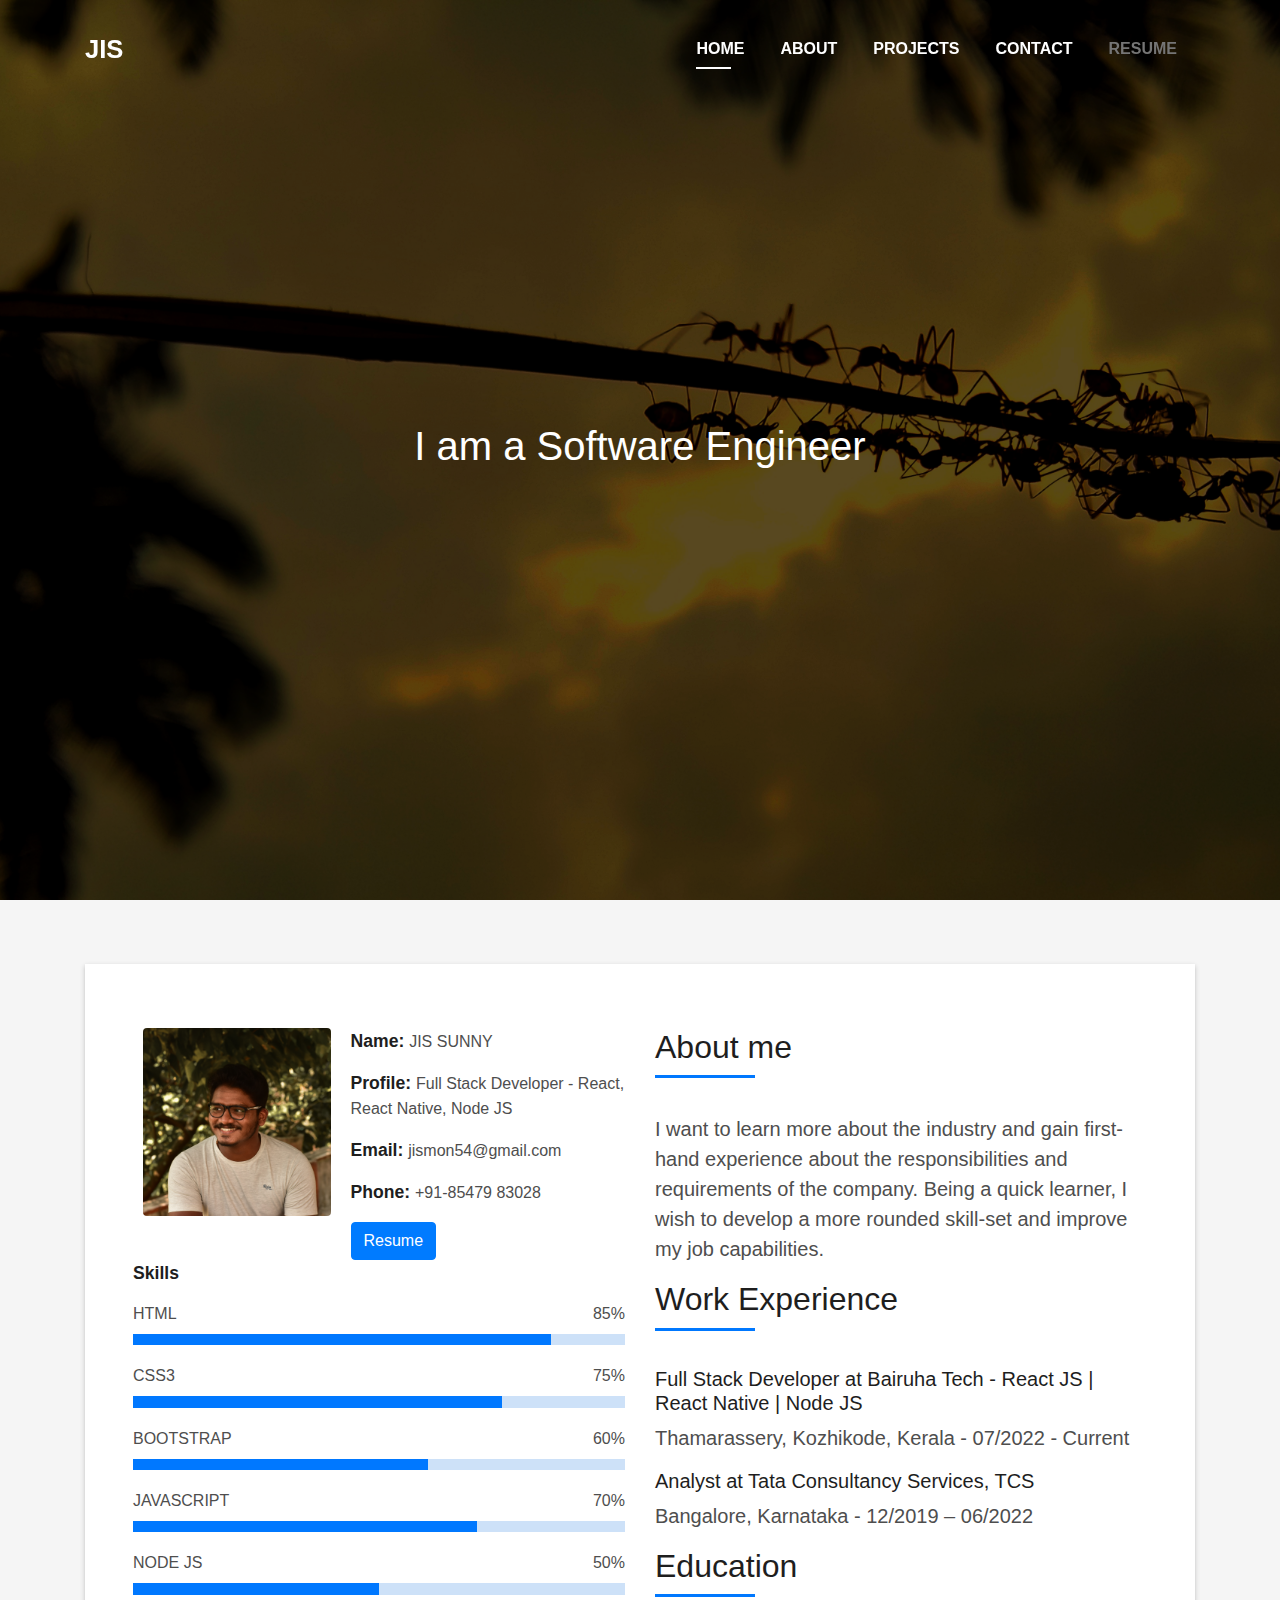
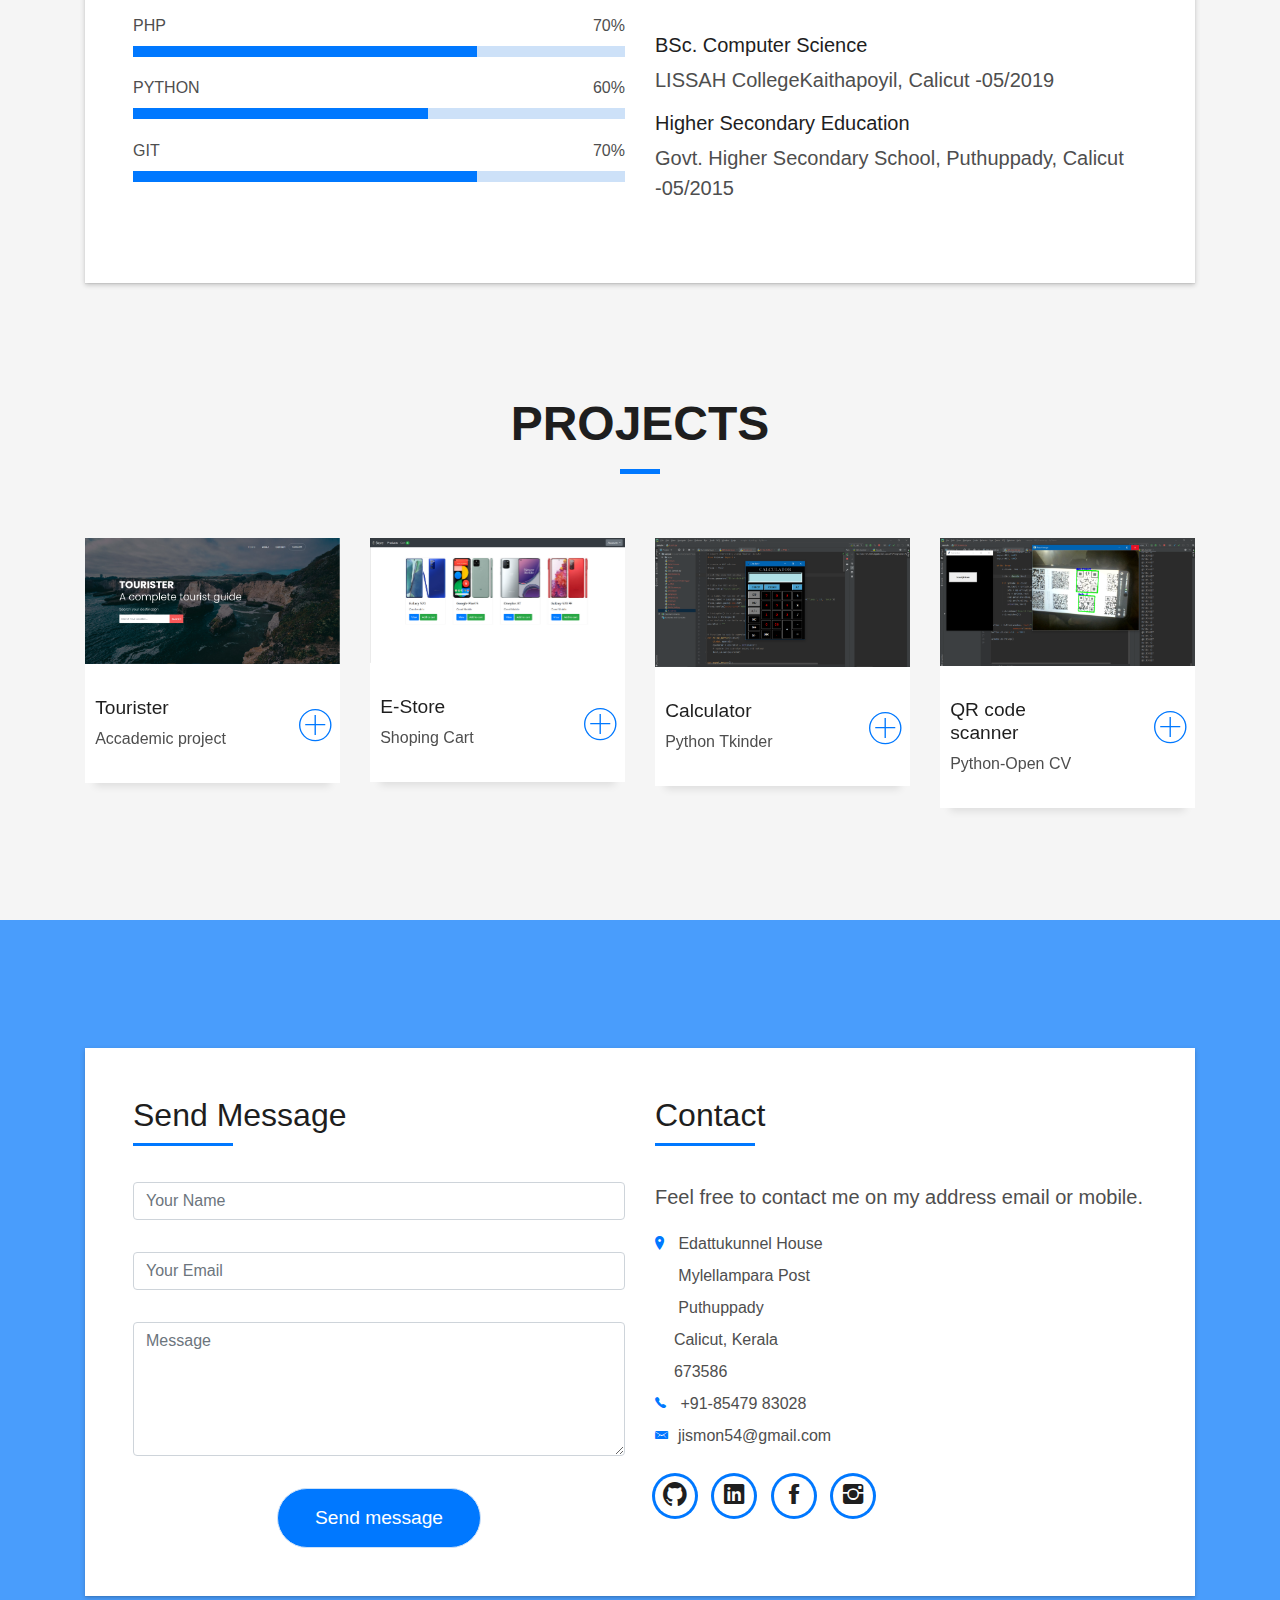
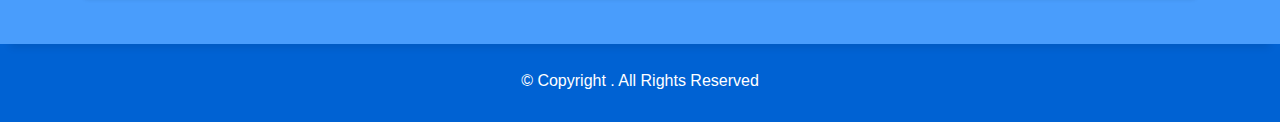
<file: index.html>
<!DOCTYPE html>
<html lang="en">

<head>
    <meta charset="utf-8">
    <meta content="width=device-width, initial-scale=1.0" name="viewport">

    <title>My Personal Website - Jis</title>

    <meta content="" name="descriptison">
    <meta content="" name="keywords">

    <!-- Favicons -->
    <link href="" rel="icon">
    <link href="" rel="apple-touch-icon">

    <link href="" rel="icon">
    <link href="" rel="apple-touch-icon">

    <!-- Vendor CSS Files -->

    <link href="assets/vendor/bootstrap/css/bootstrap.min.css" rel="stylesheet">
    <link href="assets/vendor/font-awesome/css/font-awesome.min.css" rel="stylesheet">
    <link href="assets/vendor/ionicons/css/ionicons.min.css" rel="stylesheet">
    <link href="assets/vendor/owl.carousel/assets/owl.carousel.min.css" rel="stylesheet">
    <link href="assets/vendor/venobox/venobox.css" rel="stylesheet">
    <script src="https://ajax.googleapis.com/ajax/libs/jquery/3.5.1/jquery.min.js"></script>

    <!-- Template Main CSS File -->
    <link href="assets/css/style.css" rel="stylesheet">

  
</head>

<body id="page-top">

    <!-- ======= Header/ Navbar ======= -->
    <nav class="navbar navbar-b navbar-trans navbar-expand-md fixed-top" id="mainNav">
        <div class="container">
            <a class="navbar-brand js-scroll" href="#page-top">JIS</a>
            <button class="navbar-toggler collapsed" type="button" data-toggle="collapse" data-target="#navbarDefault" aria-controls="navbarDefault" aria-expanded="false" aria-label="Toggle navigation">
        <span></span>
        <span></span>
        <span></span>
      </button>
            <div class="navbar-collapse collapse justify-content-end" id="navbarDefault">
                <ul class="navbar-nav">
                    <li class="nav-item">
                        <a class="nav-link js-scroll active" href="index.html">Home</a>
                    </li>
                    <li class="nav-item">
                        <a class="nav-link js-scroll" href="#about">About</a>
                    </li>
                    <li class="nav-item">
                        <a class="nav-link js-scroll" href="#work">Projects</a>
                    </li>
<!--                     <li class="nav-item">
                        <a class="nav-link js-scroll" href="#service">Services</a>
                    </li> -->
                    <li class="nav-item">
                        <a class="nav-link js-scroll" href="#contact">Contact</a>
                    </li>
                    <li class="nav-item" style="border-radius: 2px;">
                        <a class="nav-link js-scroll" href="./assets/documents/Jis_Resume.pdf" download style="color: rgb(117, 117, 117)">Resume</a>
                    </li>


                </ul>
            </div>
        </div>
    </nav>

    <!-- ======= Intro Section ======= -->
    <div id="home" class="intro route bg-image" style="background-image: url(assets/img/overlay-bg.jpg)">


        <div class="overlay-itro"></div>
        <div class="intro-content display-table">
            <div class="table-cell">
                <div class="container name_title">
                    <!--<p class="display-6 color-d">Hello, world!</p>-->
                   <!--<h1 class="intro-title mb-4"></h1>-->
                    <h1 class="intro-sub-title" style="color: white">I am a Software Engineer</h1>
                    <!-- <p class="pt-3"><a class="btn btn-primary btn js-scroll px-4" href="#about" role="button">Learn More</a></p> -->
                </div>
            </div>
        </div>
    </div>
    <!-- End Intro Section -->

    <main id="main">

        <!-- ======= About Section ======= -->
        <section id="about" class="about-mf sect-pt4 route">
            <div class="container">
                <div class="row">
                    <div class="col-sm-12">
                        <div class="box-shadow-full">
                            <div class="row">
                                <div class="col-md-6">
                                    <div class="row">
                                        <div class="col-sm-6 col-md-5">
                                            <div class="about-img">
                                                <img src="assets/img/me1.jpg" class="img-fluid rounded b-shadow-a" alt="">
                                            </div>
                                        </div>
                                        <div class="col-sm-6 col-md-7">
                                            <div class="about-info">
                                                <p><span class="title-s">Name: </span> <span>JIS SUNNY</span></p>
                                                <p><span class="title-s">Profile: </span> <span>Full Stack Developer - React, React Native, Node JS</span></p>
                                                <p><span class="title-s">Email: </span> <span>jismon54@gmail.com</span></p>
                                                <p><span class="title-s">Phone: </span> <span>+91-85479 83028</span></p>
<!--                                                 <a><p><span class="title-s">Phone: </span> <span>+91-85479 83028</span></p></a> -->
                                                <a class="btn btn-primary" href="./assets/documents/Jis_Resume.pdf")">Resume</a>
                                            </div>
                                        </div>
                                    </div>
                                    <div class="skill-mf">
                                        <p class="title-s">Skills</p>

                                        <span>HTML</span> <span class="pull-right">85%</span>
                                        <div class="progress">
                                            <div class="progress-bar" role="progressbar" style="width: 85%;" aria-valuenow="85" aria-valuemin="0" aria-valuemax="100"></div>
                                        </div>

                                        <span>CSS3</span> <span class="pull-right">75%</span>
                                        <div class="progress">
                                            <div class="progress-bar" role="progressbar" style="width: 75%" aria-valuenow="75" aria-valuemin="0" aria-valuemax="100"></div>
                                        </div>

                                        <span>BOOTSTRAP</span> <span class="pull-right">60%</span>
                                        <div class="progress">
                                            <div class="progress-bar" role="progressbar" style="width: 60%;" aria-valuenow="60" aria-valuemin="0" aria-valuemax="100"></div>
                                        </div>

                                        <span>JAVASCRIPT</span> <span class="pull-right">70%</span>
                                        <div class="progress">
                                            <div class="progress-bar" role="progressbar" style="width: 70%" aria-valuenow="70" aria-valuemin="0" aria-valuemax="100"></div>
                                        </div>

                                        <span>NODE JS</span> <span class="pull-right">50%</span>
                                        <div class="progress">
                                            <div class="progress-bar" role="progressbar" style="width: 50%" aria-valuenow="50" aria-valuemin="0" aria-valuemax="100"></div>
                                        </div>



                                        <span>PHP</span> <span class="pull-right">70%</span>

                                        <div class="progress">
                                            <div class="progress-bar" role="progressbar" style="width: 70%" aria-valuenow="70" aria-valuemin="0" aria-valuemax="100"></div>
                                        </div>

                                        <span>PYTHON</span> <span class="pull-right">60%</span>
                                        <div class="progress">
                                            <div class="progress-bar" role="progressbar" style="width: 60%" aria-valuenow="60" aria-valuemin="0" aria-valuemax="100"></div>
                                        </div>

                                        <span>GIT</span> <span class="pull-right">70%</span>
                                        <div class="progress">
                                            <div class="progress-bar" role="progressbar" style="width: 70%" aria-valuenow="70" aria-valuemin="0" aria-valuemax="100"></div>
                                        </div>



                                    </div>
                                </div>
                                <div class="col-md-6">
                                    <div class="about-me pt-4 pt-md-0">
                                        <div class="title-box-2">
                                            <h5 class="title-left">
                                                About me
                                            </h5>
                                        </div>
                                        <p class="lead">
                                            I want to learn more about the industry and gain first-hand experience about the responsibilities and requirements of the company. Being a quick learner, I wish to develop a more rounded skill-set and improve my job capabilities.
                                        </p>
                                    </div>


                                    <div class="about-me pt-4 pt-md-0">
                                        <div class="title-box-2">
                                            <h5 class="title-left">
                                                Work Experience
                                            </h5>
                                        </div>
                                                                  
                                        <h1 class="lead">
                                            <b>Full Stack Developer at Bairuha Tech - React JS | React Native | Node JS</b>
                                        </h1>
                                        <p class="lead">
                                            Thamarassery, Kozhikode, Kerala - 07/2022 - Current
                                        </p>
                                                       
                                        <h1 class="lead">
                                            <b> Analyst at Tata Consultancy Services, TCS</b>
                                        </h1>
                                        <p class="lead">
                                            Bangalore, Karnataka - 12/2019 – 06/2022
                                        </p>
                                    </div>


                                    <div class="about-me pt-4 pt-md-0">
                                        <div class="title-box-2">
                                            <h5 class="title-left">
                                                Education
                                            </h5>
                                        </div>
                                        <h1 class="lead">
                                            <b> BSc. Computer Science</b>
                                        </h1>
                                        <p class="lead">
                                            LISSAH CollegeKaithapoyil, Calicut -05/2019
                                        </p>
                                        <h1 class="lead">
                                            <b> Higher Secondary Education</b>
                                        </h1>
                                        <p class="lead">
                                            Govt. Higher Secondary School, Puthuppady, Calicut -05/2015
                                        </p>
                                    </div>

                                </div>
                            </div>
                        </div>
                    </div>
                </div>
            </div>
        </section>
        <!-- End About Section -->




        <!-- ======= Portfolio Section ======= -->
        <section id="work" class="portfolio-mf sect-pt4 route">
            <div class="container">
                <div class="row">
                    <div class="col-sm-12">
                        <div class="title-box text-center">
                            <h3 class="title-a">
                                Projects
                            </h3>
                            <p class="subtitle-a">

                            </p>
                            <div class="line-mf"></div>
                        </div>
                    </div>
                </div>

                <div class="row">
                    <div class="col-md-3">
                        <div class="work-box">
                            <a href="/projects/Tourister/tour-1.PNG" data-gall="portfolioGallery" class="venobox">
                                <div class="work-img">
                                    <img src="projects/Tourister/tour-1.PNG" alt="" class="img-fluid">
                                </div>
                            </a>
                            <div class="work-content">
                                <div class="row">
                                    <div class="col-sm-8">
                                        <h2 class="w-title">Tourister</h2>
                                        <p class="">Accademic project</p>
                                    </div>
                                    <div class="col-sm-4">
                                        <div class="w-like">
                                            <a href="tourister.html"> <span class="ion-ios-plus-outline"></span></a>
                                        </div>
                                    </div>
                                </div>
                            </div>
                        </div>
                    </div>


                    <div class="col-md-3">
                        <div class="work-box">
                            <a href="assets/img/eshop-1.PNG" data-gall="portfolioGallery" class="venobox">
                                <div class="work-img">
                                    <img src="assets/img/eshop-1.PNG" class="img-fluid" alt="">
                                    
                                </div>
                            </a>
                            <div class="work-content">
                                <div class="row">
                                    <div class="col-sm-8">
                                        <h2 class="w-title">E-Store</h2>
                                        <p class="">Shoping Cart</p>
                             
                                    </div>
                                    <div class="col-sm-4">
                                        <div class="w-like">
                                            <a href="shoping-cart.html"> <span class="ion-ios-plus-outline"></span></a>
                                        </div>
                                    </div>
                                </div>
                            </div>
                        </div>
                    </div>



                    <div class="col-md-3">
                        <div class="work-box">
                            <a href="projects/calculator/calculator-1.PNG" data-gall="portfolioGallery" class="venobox">
                                <div class="work-img">
                                    <img src="projects/calculator/calculator-1.PNG" alt="" class="img-fluid">

                                </div>
                            </a>
                            <div class="work-content">
                                <div class="row">
                                    <div class="col-sm-8">
                                        <h2 class="w-title">Calculator</h2>
                                        <p class="">Python Tkinder</p>
                                    </div>
                                    <div class="col-sm-4">
                                        <div class="w-like">
                                            <a href="calculator.html" > <span class="ion-ios-plus-outline"></span></a>
                                        </div>
                                    </div>
                                </div>
                            </div>
                        </div>
                    </div>



                    <div class="col-md-3">
                        <div class="work-box">

                            <a href="projects/qr-code-reader/qr-1.PNG" data-gall="portfolioGallery" class="venobox">
                                <div class="work-img">
                                    <img src="projects/qr-code-reader/qr-1.PNG" alt="" class="img-fluid">

                                </div>
                            </a>
                            <div class="work-content">
                                <div class="row">
                                    <div class="col-sm-8">
                                        <h2 class="w-title">QR code scanner</h2>
                                        <p class="">Python-Open CV</p>

                                    </div>
                                    <div class="col-sm-4">
                                        <div class="w-like">
                                            <a href="qr-code.html" > <span class="ion-ios-plus-outline"></span></a>
                                        </div>
                                    </div>
                                </div>
                            </div>
                        </div>
                    </div>



                </div>
            </div>
        </section>
        <!-- End Portfolio Section -->


        <!-- ======= Services Section ======= -->
        <!--
        <section id="service" class="services-mf pt-5 route">
            <div class="container">
                <div class="row">
                    <div class="col-sm-12">
                        <div class="title-box text-center">
                            <h3 class="title-a">
                                Services
                            </h3>

                            <div class="line-mf"></div>
                        </div>
                    </div>
                </div>
                <div class="row">
                    <div class="col-md-4">
                        <div class="service-box">
                            <div class="service-ico">
                                <span class="ico-circle"><i class="ion-monitor"></i></span>
                            </div>
                            <div class="service-content">
                                <h2 class="s-title">Web Design</h2>
                                <p class="s-description text-center">
                                </p>
                            </div>
                        </div>
                    </div>
                    <div class="col-md-4">
                        <div class="service-box">
                            <div class="service-ico">
                                <span class="ico-circle"><i class="ion-code-working"></i></span>
                            </div>
                            <div class="service-content">
                                <h2 class="s-title">Web Development</h2>
                                <p class="s-description text-center">
                                </p>
                            </div>
                        </div>
                    </div>

                    <div class="col-md-4">
                        <div class="service-box">
                            <div class="service-ico">
                                <span class="ico-circle"><i class="ion-android-phone-portrait"></i></span>
                            </div>
                            <div class="service-content">
                                <h2 class="s-title">Responsive Design</h2>
                                <p class="s-description text-center">
                                </p>
                            </div>
                        </div>
                    </div>
                </div>
            </div>
        </section>
-->
        <!-- End Services Section -->



        <!-- ======= Counter Section ======= -->
        <!-- 
        <div class="section-counter paralax-mf bg-image" style="background-image: url(assets/img/counters-bg.jpg)">
            <div class="overlay-mf"></div>
            <div class="container">
                <div class="row">
                    <div class="col-sm-3 col-lg-3">
                        <div class="counter-box counter-box pt-4 pt-md-0">
                            <div class="counter-ico">
                                <span class="ico-circle"><i class="ion-checkmark-round"></i></span>
                            </div>
                            <div class="counter-num">
                                <p class="counter">450</p>
                                <span class="counter-text">WORKS COMPLETED</span>
                            </div>
                        </div>
                    </div>
                    <div class="col-sm-3 col-lg-3">
                        <div class="counter-box pt-4 pt-md-0">
                            <div class="counter-ico">
                                <span class="ico-circle"><i class="ion-ios-calendar-outline"></i></span>
                            </div>
                            <div class="counter-num">
                                <p class="counter">15</p>
                                <span class="counter-text">YEARS OF EXPERIENCE</span>
                            </div>
                        </div>
                    </div>
                    <div class="col-sm-3 col-lg-3">
                        <div class="counter-box pt-4 pt-md-0">
                            <div class="counter-ico">
                                <span class="ico-circle"><i class="ion-ios-people"></i></span>
                            </div>
                            <div class="counter-num">
                                <p class="counter">550</p>
                                <span class="counter-text">TOTAL CLIENTS</span>
                            </div>
                        </div>
                    </div>
                    <div class="col-sm-3 col-lg-3">
                        <div class="counter-box pt-4 pt-md-0">
                            <div class="counter-ico">
                                <span class="ico-circle"><i class="ion-ribbon-a"></i></span>
                            </div>
                            <div class="counter-num">
                                <p class="counter">36</p>
                                <span class="counter-text">AWARD WON</span>
                            </div>
                        </div>
                    </div>
                </div>
            </div>
        </div>
        -->
        <!-- End Counter Section -->


        <!-- ======= Portfolio Section ======= -->

        <!--
        <section id="work" class="portfolio-mf sect-pt4 route">
            <div class="container">
                <div class="row">
                    <div class="col-sm-12">
                        <div class="title-box text-center">
                            <h3 class="title-a">
                                Portfolio
                            </h3>
                            <p class="subtitle-a">
                                Lorem ipsum, dolor sit amet consectetur adipisicing elit.
                            </p>
                            <div class="line-mf"></div>
                        </div>
                    </div>
                </div>
                <div class="row">
                    <div class="col-md-4">
                        <div class="work-box">
                            <a href="assets/img/work-1.jpg" data-gall="portfolioGallery" class="venobox">
                                <div class="work-img">
                                    <img src="assets/img/work-1.jpg" alt="" class="img-fluid">
                                </div>
                            </a>
                            <div class="work-content">
                                <div class="row">
                                    <div class="col-sm-8">
                                        <h2 class="w-title">Lorem impsum dolor</h2>
                                        <div class="w-more">
                                            <span class="w-ctegory">Web Design</span> / <span class="w-date">18 Sep. 2018</span>
                                        </div>
                                    </div>
                                    <div class="col-sm-4">
                                        <div class="w-like">
                                            <a href="portfolio-details.html"> <span class="ion-ios-plus-outline"></span></a>
                                        </div>
                                    </div>
                                </div>
                            </div>
                        </div>
                    </div>
                    <div class="col-md-4">
                        <div class="work-box">
                            <a href="assets/img/work-2.jpg" data-gall="portfolioGallery" class="venobox">
                                <div class="work-img">
                                    <img src="assets/img/work-2.jpg" alt="" class="img-fluid">
                                </div>
                            </a>
                            <div class="work-content">
                                <div class="row">
                                    <div class="col-sm-8">
                                        <h2 class="w-title">Loreda Cuno Nere</h2>
                                        <div class="w-more">
                                            <span class="w-ctegory">Web Design</span> / <span class="w-date">18 Sep. 2018</span>
                                        </div>
                                    </div>
                                    <div class="col-sm-4">
                                        <div class="w-like">
                                            <a href="portfolio-details.html"> <span class="ion-ios-plus-outline"></span></a>
                                        </div>
                                    </div>
                                </div>
                            </div>
                        </div>
                    </div>
                    <div class="col-md-4">
                        <div class="work-box">
                            <a href="assets/img/work-3.jpg" data-gall="portfolioGallery" class="venobox">
                                <div class="work-img">
                                    <img src="assets/img/work-3.jpg" alt="" class="img-fluid">
                                </div>
                            </a>
                            <div class="work-content">
                                <div class="row">
                                    <div class="col-sm-8">
                                        <h2 class="w-title">Mavrito Lana Dere</h2>
                                        <div class="w-more">
                                            <span class="w-ctegory">Web Design</span> / <span class="w-date">18 Sep. 2018</span>
                                        </div>
                                    </div>
                                    <div class="col-sm-4">
                                        <div class="w-like">
                                            <a href="portfolio-details.html"> <span class="ion-ios-plus-outline"></span></a>
                                        </div>
                                    </div>
                                </div>
                            </div>
                        </div>
                    </div>
                    <div class="col-md-4">
                        <div class="work-box">
                            <a href="assets/img/work-4.jpg" data-gall="portfolioGallery" class="venobox">
                                <div class="work-img">
                                    <img src="assets/img/work-4.jpg" alt="" class="img-fluid">
                                </div>
                            </a>
                            <div class="work-content">
                                <div class="row">
                                    <div class="col-sm-8">
                                        <h2 class="w-title">Bindo Laro Cado</h2>
                                        <div class="w-more">
                                            <span class="w-ctegory">Web Design</span> / <span class="w-date">18 Sep. 2018</span>
                                        </div>
                                    </div>
                                    <div class="col-sm-4">
                                        <div class="w-like">
                                            <a href="portfolio-details.html"> <span class="ion-ios-plus-outline"></span></a>
                                        </div>
                                    </div>
                                </div>
                            </div>
                        </div>
                    </div>
                    <div class="col-md-4">
                        <div class="work-box">
                            <a href="assets/img/work-5.jpg" data-gall="portfolioGallery" class="venobox">
                                <div class="work-img">
                                    <img src="assets/img/work-5.jpg" alt="" class="img-fluid">
                                </div>
                            </a>
                            <div class="work-content">
                                <div class="row">
                                    <div class="col-sm-8">
                                        <h2 class="w-title">Studio Lena Mado</h2>
                                        <div class="w-more">
                                            <span class="w-ctegory">Web Design</span> / <span class="w-date">18 Sep. 2018</span>
                                        </div>
                                    </div>
                                    <div class="col-sm-4">
                                        <div class="w-like">
                                            <a href="portfolio-details.html"> <span class="ion-ios-plus-outline"></span></a>
                                        </div>
                                    </div>
                                </div>
                            </div>
                        </div>
                    </div>
                    <div class="col-md-4">
                        <div class="work-box">
                            <a href="assets/img/work-6.jpg" data-gall="portfolioGallery" class="venobox">
                                <div class="work-img">
                                    <img src="assets/img/work-6.jpg" alt="" class="img-fluid">
                                </div>
                            </a>
                            <div class="work-content">
                                <div class="row">
                                    <div class="col-sm-8">
                                        <h2 class="w-title">Studio Big Bang</h2>
                                        <div class="w-more">
                                            <span class="w-ctegory">Web Design</span> / <span class="w-date">18 Sep. 2017</span>
                                        </div>
                                    </div>
                                    <div class="col-sm-4">
                                        <div class="w-like">
                                            <a href="portfolio-details.html"> <span class="ion-ios-plus-outline"></span></a>
                                        </div>
                                    </div>
                                </div>
                            </div>
                        </div>
                    </div>

                </div>
            </div>
        </section>
        -->
        <!-- End Portfolio Section -->


        <!-- ======= Testimonials Section ======= -->
        <!--
        <div class="testimonials paralax-mf bg-image" style="background-image: url(assets/img/overlay-bg.jpg)">
            <div class="overlay-mf"></div>
            <div class="container">
                <div class="row">
                    <div class="col-md-12">
                        <div id="testimonial-mf" class="owl-carousel owl-theme">
                            <div class="testimonial-box">
                                <div class="author-test">
                                    <img src="assets/img/testimonial-2.jpg" alt="" class="rounded-circle b-shadow-a">
                                    <span class="author">Xavi Alonso</span>
                                </div>
                                <div class="content-test">
                                    <p class="description lead">
                                        Curabitur arcu erat, accumsan id imperdiet et, porttitor at sem. Lorem ipsum dolor sit amet, consectetur adipiscing elit.
                                    </p>
                                    <span class="comit"><i class="fa fa-quote-right"></i></span>
                                </div>
                            </div>
                            <div class="testimonial-box">
                                <div class="author-test">
                                    <img src="assets/img/testimonial-4.jpg" alt="" class="rounded-circle b-shadow-a">
                                    <span class="author">Marta Socrate</span>
                                </div>
                                <div class="content-test">
                                    <p class="description lead">
                                        Curabitur arcu erat, accumsan id imperdiet et, porttitor at sem. Lorem ipsum dolor sit amet, consectetur adipiscing elit.
                                    </p>
                                    <span class="comit"><i class="fa fa-quote-right"></i></span>
                                </div>
                            </div>
                        </div>
                    </div>
                </div>
            </div>
        </div>
        -->
        <!-- End Testimonials Section -->

        <!-- ======= Blog Section ======= -->

        <!--
        <section id="blog" class="blog-mf sect-pt4 route">
            <div class="container">
                <div class="row">
                    <div class="col-sm-12">
                        <div class="title-box text-center">
                            <h3 class="title-a">
                                Blog
                            </h3>
                            <p class="subtitle-a">
                                Lorem ipsum, dolor sit amet consectetur adipisicing elit.
                            </p>
                            <div class="line-mf"></div>
                        </div>
                    </div>
                </div>
                <div class="row">
                    <div class="col-md-4">
                        <div class="card card-blog">
                            <div class="card-img">
                                <a href="blog-single.html"><img src="assets/img/post-1.jpg" alt="" class="img-fluid"></a>
                            </div>
                            <div class="card-body">
                                <div class="card-category-box">
                                    <div class="card-category">
                                        <h6 class="category">Travel</h6>
                                    </div>
                                </div>
                                <h3 class="card-title"><a href="blog-single.html">See more ideas about Travel</a></h3>
                                <p class="card-description">
                                    Proin eget tortor risus. Pellentesque in ipsum id orci porta dapibus. Praesent sapien massa, convallis a pellentesque nec, egestas non nisi.
                                </p>
                            </div>
                            <div class="card-footer">
                                <div class="post-author">
                                    <a href="#">
                                        <img src="assets/img/testimonial-2.jpg" alt="" class="avatar rounded-circle">
                                        <span class="author">Morgan Freeman</span>
                                    </a>
                                </div>
                                <div class="post-date">
                                    <span class="ion-ios-clock-outline"></span> 10 min
                                </div>
                            </div>
                        </div>
                    </div>
                    <div class="col-md-4">
                        <div class="card card-blog">
                            <div class="card-img">
                                <a href="blog-single.html"><img src="assets/img/post-2.jpg" alt="" class="img-fluid"></a>
                            </div>
                            <div class="card-body">
                                <div class="card-category-box">
                                    <div class="card-category">
                                        <h6 class="category">Web Design</h6>
                                    </div>
                                </div>
                                <h3 class="card-title"><a href="blog-single.html">See more ideas about Travel</a></h3>
                                <p class="card-description">
                                    Proin eget tortor risus. Pellentesque in ipsum id orci porta dapibus. Praesent sapien massa, convallis a pellentesque nec, egestas non nisi.
                                </p>
                            </div>
                            <div class="card-footer">
                                <div class="post-author">
                                    <a href="#">
                                        <img src="assets/img/testimonial-2.jpg" alt="" class="avatar rounded-circle">
                                        <span class="author">Morgan Freeman</span>
                                    </a>
                                </div>
                                <div class="post-date">
                                    <span class="ion-ios-clock-outline"></span> 10 min
                                </div>
                            </div>
                        </div>
                    </div>
                    <div class="col-md-4">
                        <div class="card card-blog">
                            <div class="card-img">
                                <a href="blog-single.html"><img src="assets/img/post-3.jpg" alt="" class="img-fluid"></a>
                            </div>
                            <div class="card-body">
                                <div class="card-category-box">
                                    <div class="card-category">
                                        <h6 class="category">Web Design</h6>
                                    </div>
                                </div>
                                <h3 class="card-title"><a href="blog-single.html">See more ideas about Travel</a></h3>
                                <p class="card-description">
                                    Proin eget tortor risus. Pellentesque in ipsum id orci porta dapibus. Praesent sapien massa, convallis a pellentesque nec, egestas non nisi.
                                </p>
                            </div>
                            <div class="card-footer">
                                <div class="post-author">
                                    <a href="#">
                                        <img src="assets/img/testimonial-2.jpg" alt="" class="avatar rounded-circle">
                                        <span class="author">Morgan Freeman</span>
                                    </a>
                                </div>
                                <div class="post-date">
                                    <span class="ion-ios-clock-outline"></span> 10 min
                                </div>
                            </div>
                        </div>
                    </div>
                </div>
            </div>
        </section>
        -->
        <!-- End Blog Section -->

        <!-- ======= Contact Section ======= -->

        <section class="paralax-mf footer-paralax bg-image sect-mt4 route" style="background-image: url(assets/img/overlay-bg.jpg)">
            <div class="overlay-mf"></div>
            <div class="container">
                <div class="row">
                    <div class="col-sm-12">
                        <div class="contact-mf">
                            <div id="contact" class="box-shadow-full">
                                <div class="row">
                                    <div class="col-md-6">
                                        <div class="title-box-2">
                                            <h5 class="title-left">
                                                Send Message
                                            </h5>
                                        </div>

                                        <div>
                                            <form id="submit-form">
                                                <div class="row ">
                                                    <div class="col-md-12 mb-3">
                                                        <div class="form-group">
                                                            <input type="text" name="name" class="form-control" id="name" placeholder="Your Name" required/>

                                                        </div>
                                                    </div>

                                                    <div class="col-md-12 mb-3">
                                                        <div class="form-group">
                                                            <input type="email" class="form-control" name="email" id="email" placeholder="Your Email" data-rule="email" data-msg="Please enter a valid email" required/>
                                                            <div class="validate "></div>
                                                        </div>
                                                    </div>

                                                    <div class="col-md-12">
                                                        <div class="form-group">
                                                            <textarea class="form-control" name="message" id="message" rows="5" data-rule="required" value="Hai, How are you !!" data-msg="Please write something for us" placeholder="Message" required></textarea>
                                                            <div class="validate "></div>
                                                        </div>
                                                    </div>


                                                    <div class="col-md-12 text-center mb-3 ">
                                                        <div class="loading "></div>
                                                        <div class="error-message"></div>
                                                        <div class="sent-message form-popup" id="sent-message"></div>
                                                    </div>

                                                    <div class="col-md-12 text-center">
                                                        <button type="submit" id="submit" class="button button-a button-big button-rouded">Send message</button>
                                                    </div>
                                                </div>

                                            </form>
                                        </div>
                                    </div>
                                    <div class="col-md-6 ">
                                        <div class="title-box-2 pt-4 pt-md-0 ">
                                            <h5 class="title-left ">
                                                Contact
                                            </h5>
                                        </div>
                                        <div class="more-info ">
                                            <p class="lead ">
                                                Feel free to contact me on my address email or mobile.
                                            </p>
                                            <ul class="list-ico ">
                                                <li><span class="ion-ios-location "></span> Edattukunnel House</li>
                                                <li><span></span>&nbsp&nbsp&nbspMylellampara Post</li>
                                                <li><span></span>&nbsp&nbsp&nbspPuthuppady</li>
                                                <li><span></span>&nbsp&nbspCalicut, Kerala</li>
                                                <li><span></span>&nbsp 673586</li>
                                                <li><span class="ion-ios-telephone "></span> +91-85479 83028</li>
                                                <li><span class="ion-email "></span>jismon54@gmail.com</li>
                                            </ul>
                                        </div>
                                        <div class="socials ">
                                            <ul>
                                                <li><a href="https://github.com/jisedattukunnel "><span class="ico-circle "><i class="ion-social-github "></i></span></a></li>
                                                <li><a href="https://www.linkedin.com/in/jis-mon-e-s-28241815a/ "><span class="ico-circle "><i class="ion-social-linkedin "></i></span></a></li>
                                                <li><a href="https://www.facebook.com/profile.php?id=100006752147782 "><span class="ico-circle "><i class="ion-social-facebook "></i></span></a></li>
                                                <li><a href="https://www.instagram.com/__jis_/ "><span class="ico-circle "><i class="ion-social-instagram "></i></span></a></li>
                                            </ul>
                                        </div>
                                    </div>
                                </div>
                            </div>
                        </div>
                    </div>
                </div>
            </div>
        </section>
        <!-- End Contact Section -->
    </main>
    <!-- End #main -->





    <!-- ======= Footer ======= -->
    <footer>
        <div class="container">
            <div class="row">
                <div class="col-sm-12">
                    <div class="copyright-box">
                        <p class="copyright">&copy; Copyright <strong></strong>. All Rights Reserved</p>

                    </div>
                </div>
            </div>
        </div>
    </footer>

    <a href="#" class="back-to-top "><i class="fa fa-chevron-up "></i></a>
    <div id="preloader"></div>

    <!-- Vendor JS Files -->
    <script src="assets/vendor/jquery/jquery.min.js "></script>
    <script src="assets/vendor/bootstrap/js/bootstrap.bundle.min.js "></script>
    <script src="assets/vendor/jquery.easing/jquery.easing.min.js "></script>
    <script src="assets/vendor/php-email-form/validate.js "></script>
    <script src="assets/vendor/waypoints/jquery.waypoints.min.js "></script>
    <script src="assets/vendor/counterup/jquery.counterup.min.js "></script>
    <script src="assets/vendor/owl.carousel/owl.carousel.min.js "></script>
    <script src="assets/vendor/typed.js/typed.min.js "></script>
    <script src="assets/vendor/venobox/venobox.min.js "></script>



    <!-- Template Main JS File -->
    <script src="assets/js/main.js "></script>



    <script>
        $("#submit-form").submit((e) => {
            e.preventDefault()
            $.ajax({
                url: "https://script.google.com/macros/s/AKfycbzwtWk1Eyu3-CU0-eV6Zn22uNsiW4YMHUeap3fSXw/exec",
                data: $("#submit-form").serialize(),

                method: "post",
                success: function(response) {
                    $('#sent-message').fadeIn().html("Your message has been sent. Thank you!");
                    setTimeout(function() {
                        $('#sent-message').fadeOut("slow");
                    }, 2000);


                    alert("Message sent successfully")
                    window.location.reload()
                        //window.location.href="https://google.com"
                },
                error: function(err) {
                    $('#error-message').fadeIn().html("Message not send");

                }
            })
        })
    </script>


</body>

</html>
</file>
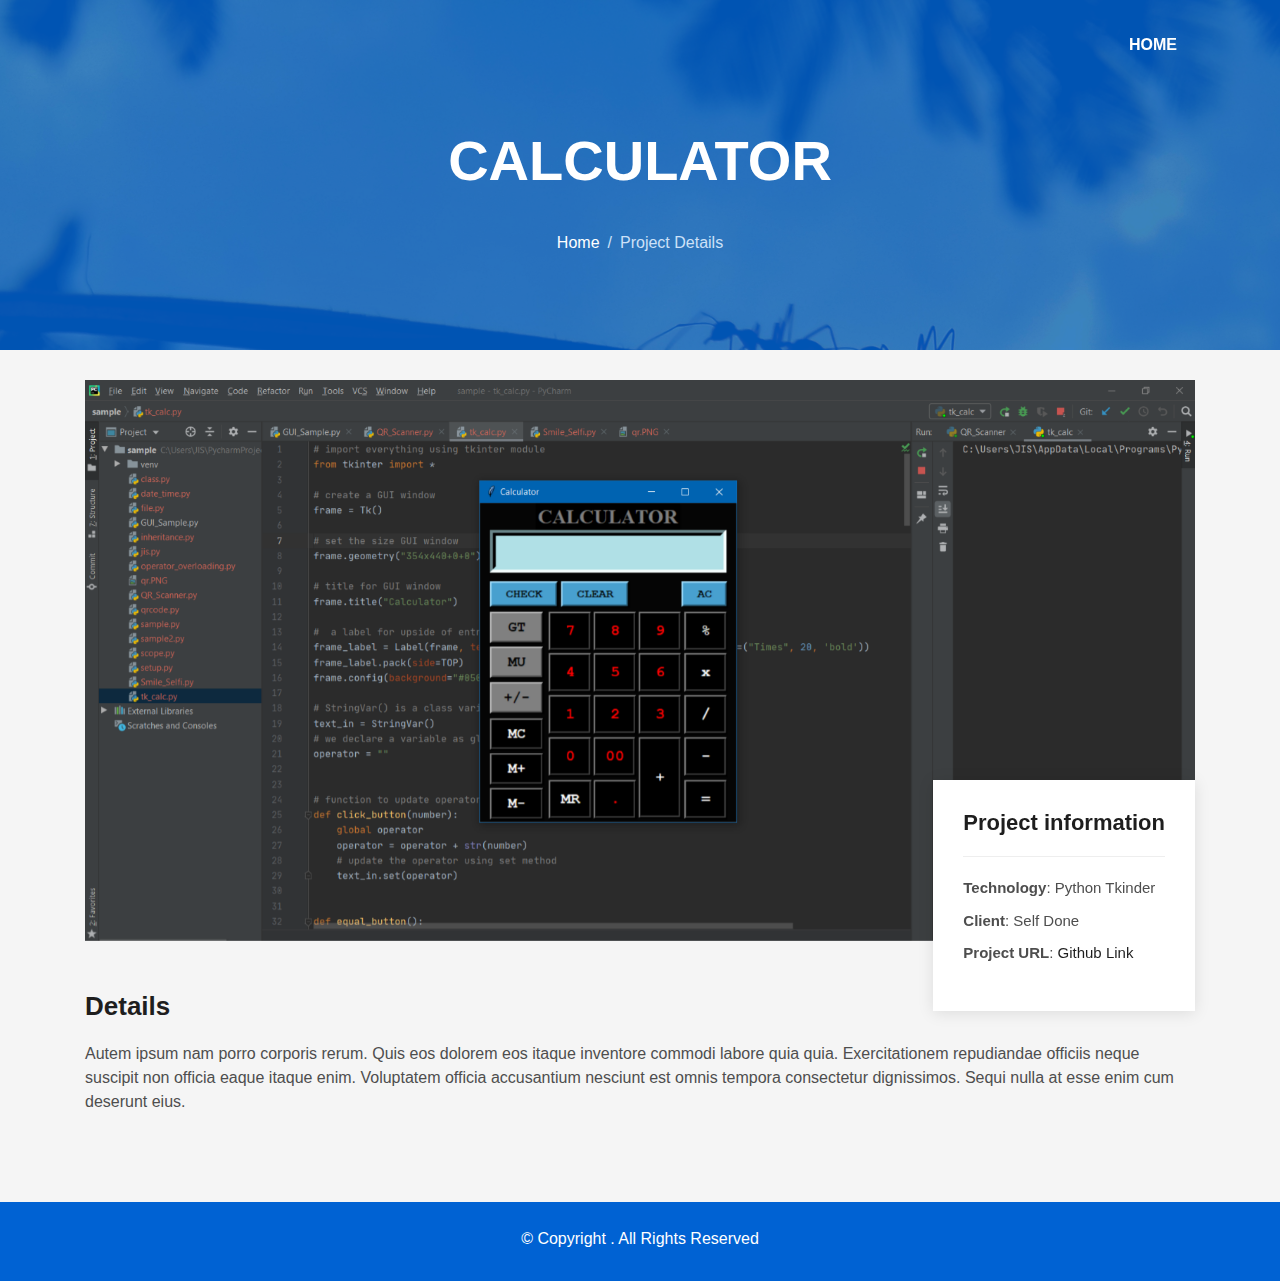
<file: calculator.html>
<!DOCTYPE html>
<html lang="en">

<head>
    <meta charset="utf-8">
    <meta content="width=device-width, initial-scale=1.0" name="viewport">

    <title>Portfolio | Python Calculator</title>
    <meta content="" name="descriptison">
    <meta content="" name="keywords">

    <!-- Favicons -->
    <!-- <link href="assets/img/favicon.png" rel="icon"> -->
    <!-- <link href="assets/img/apple-touch-icon.png" rel="apple-touch-icon"> -->

    <!-- Vendor CSS Files -->
    <link href="assets/vendor/bootstrap/css/bootstrap.min.css" rel="stylesheet">
    <link href="assets/vendor/font-awesome/css/font-awesome.min.css" rel="stylesheet">
    <link href="assets/vendor/ionicons/css/ionicons.min.css" rel="stylesheet">
    <link href="assets/vendor/owl.carousel/assets/owl.carousel.min.css" rel="stylesheet">
    <link href="assets/vendor/venobox/venobox.css" rel="stylesheet">

    <!-- Template Main CSS File -->
    <link href="assets/css/style.css" rel="stylesheet">


</head>

<body id="page-top">

    <!-- ======= Header/ Navbar ======= -->
    <nav class="navbar navbar-b navbar-trans navbar-expand-md fixed-top" id="mainNav">
        <div class="container">
            <a class="navbar-brand js-scroll" href="#page-top"></a>
            <button class="navbar-toggler collapsed" type="button" data-toggle="collapse" data-target="#navbarDefault" aria-controls="navbarDefault" aria-expanded="false" aria-label="Toggle navigation">
        <span></span>
        <span></span>
        <span></span>
      </button>
            <div class="navbar-collapse collapse justify-content-end" id="navbarDefault">
                <ul class="navbar-nav">
                    <li class="nav-item">
                        <a class="nav-link js-scroll active" href="index.html">Home</a>
                    </li>


                </ul>
            </div>
        </div>
    </nav>


    <div class="intro intro-single route bg-image" style="background-image: url(assets/img/overlay-bg.jpg)">
        <div class="overlay-mf"></div>
        <div class="intro-content display-table">
            <div class="table-cell">
                <div class="container">

                    <h2 class="intro-title mb-4">Calculator</h2>
                    <ol class="breadcrumb d-flex justify-content-center">
                        <li class="breadcrumb-item">
                            <a href="index.html">Home</a>
                        </li>
                        <li class="breadcrumb-item active">Project Details</li>

                    </ol>
                </div>
            </div>
        </div>
    </div>

    <main id="main">

        <!-- ======= Portfolio Details Section ======= -->
        <section class="portfolio-details">
            <div class="container">

                <div class="portfolio-details-container">

                    <div class="owl-carousel portfolio-details-carousel">

                        <img src="projects/calculator/calculator-1.PNG" class="img-fluid" alt="">

                    </div>

                    <div class="portfolio-info">
                        <h3>Project information</h3>
                        <ul>

                            <li><strong>Technology</strong>: Python Tkinder</li>
                            <li><strong>Client</strong>: Self Done</li>
                            <li><strong>Project URL</strong>: <a href="https://github.com/jisedattukunnel/Python_Tkinder_Calculator">Github Link</a>
                            </li>
                            </li>
                        </ul>
                    </div>

                </div>

                <div class="portfolio-description">
                    <h2>Details</h2>
                    <p>
                        Autem ipsum nam porro corporis rerum. Quis eos dolorem eos itaque inventore commodi labore quia quia. Exercitationem repudiandae officiis neque suscipit non officia eaque itaque enim. Voluptatem officia accusantium nesciunt est omnis tempora consectetur
                        dignissimos. Sequi nulla at esse enim cum deserunt eius.
                        <br><br><br><br>
                    </p>
                </div>
            </div>
        </section>
        <!-- End Portfolio Details Section -->
    </main>
    <!-- End #main -->

    <!-- ======= Footer ======= -->
    <footer>
        <div class="container">
            <div class="row">
                <div class="col-sm-12">
                    <div class="copyright-box">
                        <p class="copyright">&copy; Copyright <strong></strong>. All Rights Reserved</p>

                    </div>
                </div>
            </div>
        </div>
    </footer>

    <a href="#" class="back-to-top"><i class="fa fa-chevron-up"></i></a>
    <div id="preloader"></div>

    <!-- Vendor JS Files -->
    <script src="assets/vendor/jquery/jquery.min.js"></script>
    <script src="assets/vendor/bootstrap/js/bootstrap.bundle.min.js"></script>
    <script src="assets/vendor/jquery.easing/jquery.easing.min.js"></script>
    <script src="assets/vendor/php-email-form/validate.js"></script>
    <script src="assets/vendor/waypoints/jquery.waypoints.min.js"></script>
    <script src="assets/vendor/counterup/jquery.counterup.min.js"></script>
    <script src="assets/vendor/owl.carousel/owl.carousel.min.js"></script>
    <script src="assets/vendor/typed.js/typed.min.js"></script>
    <script src="assets/vendor/venobox/venobox.min.js"></script>

    <!-- Template Main JS File -->
    <script src="assets/js/main.js"></script>

</body>

</html>
</file>
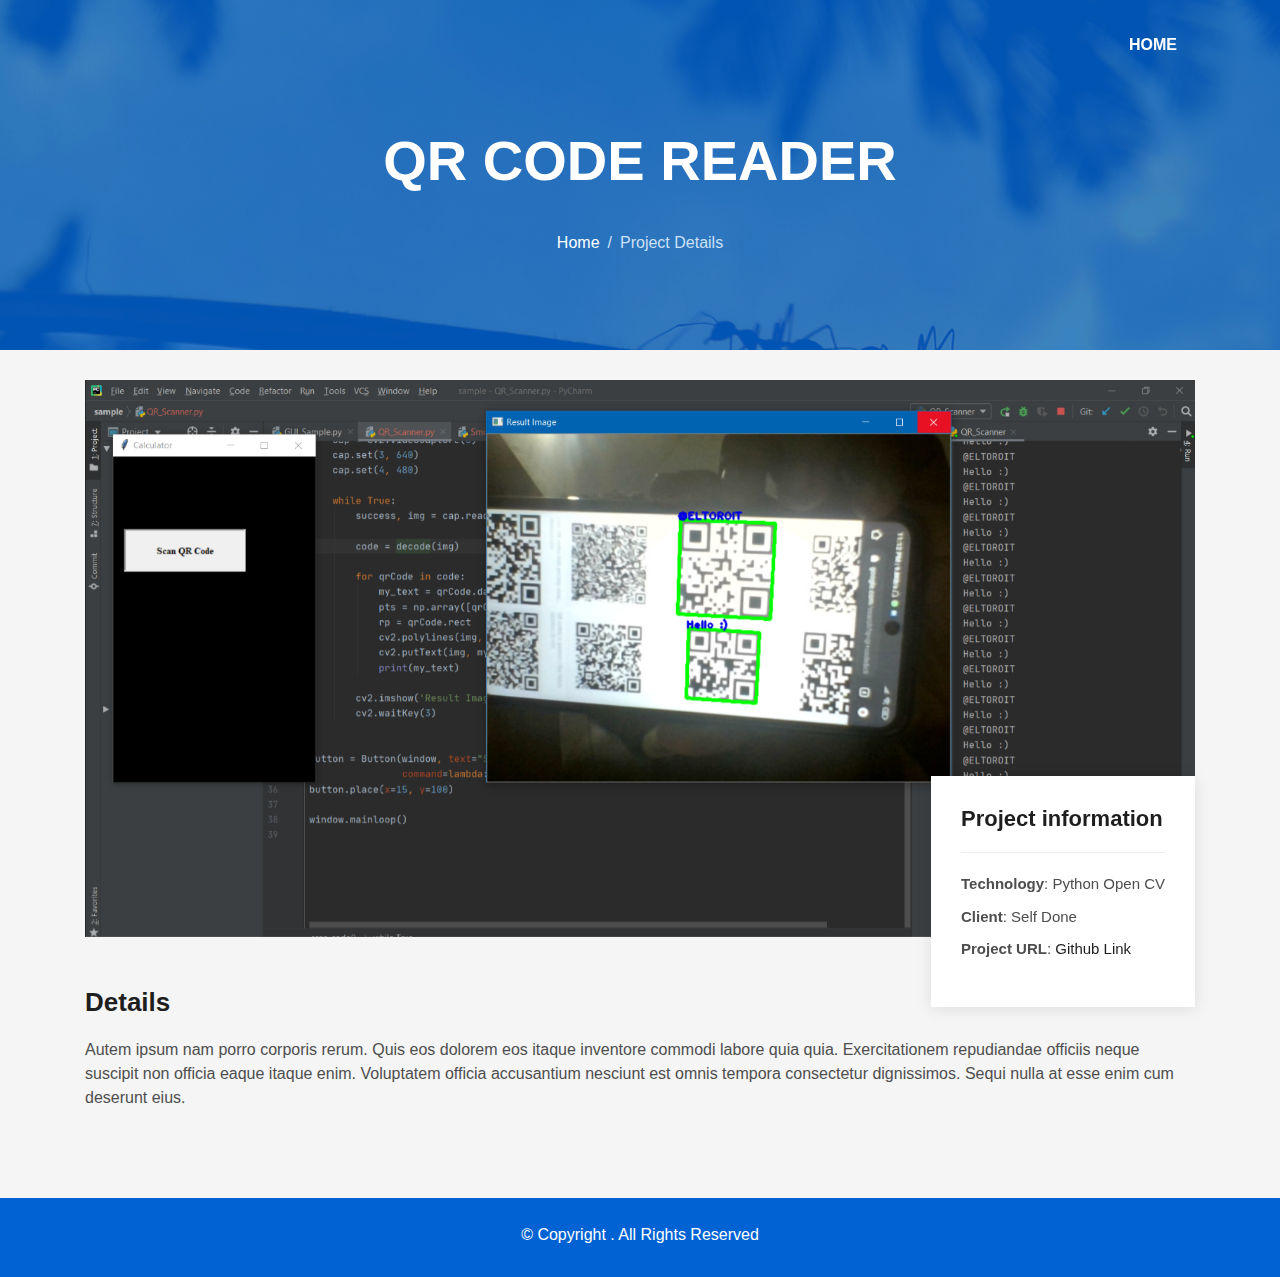
<file: qr-code.html>
<!DOCTYPE html>
<html lang="en">

<head>
    <meta charset="utf-8">
    <meta content="width=device-width, initial-scale=1.0" name="viewport">

    <title>Portfolio | Python QR Code Scanner</title>
    <meta content="" name="descriptison">
    <meta content="" name="keywords">

    <!-- Favicons -->
    <!-- <link href="assets/img/favicon.png" rel="icon"> -->
    <!-- <link href="assets/img/apple-touch-icon.png" rel="apple-touch-icon"> -->

    <!-- Vendor CSS Files -->
    <link href="assets/vendor/bootstrap/css/bootstrap.min.css" rel="stylesheet">
    <link href="assets/vendor/font-awesome/css/font-awesome.min.css" rel="stylesheet">
    <link href="assets/vendor/ionicons/css/ionicons.min.css" rel="stylesheet">
    <link href="assets/vendor/owl.carousel/assets/owl.carousel.min.css" rel="stylesheet">
    <link href="assets/vendor/venobox/venobox.css" rel="stylesheet">

    <!-- Template Main CSS File -->
    <link href="assets/css/style.css" rel="stylesheet">


</head>

<body id="page-top">

    <!-- ======= Header/ Navbar ======= -->
    <nav class="navbar navbar-b navbar-trans navbar-expand-md fixed-top" id="mainNav">
        <div class="container">
            <a class="navbar-brand js-scroll" href="#page-top"></a>
            <button class="navbar-toggler collapsed" type="button" data-toggle="collapse" data-target="#navbarDefault" aria-controls="navbarDefault" aria-expanded="false" aria-label="Toggle navigation">
        <span></span>
        <span></span>
        <span></span>
      </button>
            <div class="navbar-collapse collapse justify-content-end" id="navbarDefault">
                <ul class="navbar-nav">
                    <li class="nav-item">
                        <a class="nav-link js-scroll active" href="index.html">Home</a>
                    </li>


                </ul>
            </div>
        </div>
    </nav>


    <div class="intro intro-single route bg-image" style="background-image: url(assets/img/overlay-bg.jpg)">
        <div class="overlay-mf"></div>
        <div class="intro-content display-table">
            <div class="table-cell">
                <div class="container">

                    <h2 class="intro-title mb-4">QR Code Reader</h2>
                    <ol class="breadcrumb d-flex justify-content-center">
                        <li class="breadcrumb-item">
                            <a href="index.html">Home</a>
                        </li>
                        <li class="breadcrumb-item active">Project Details</li>

                    </ol>
                </div>
            </div>
        </div>
    </div>


    <main id="main">

        <!-- ======= Portfolio Details Section ======= -->
        <section class="portfolio-details">
            <div class="container">

                <div class="portfolio-details-container">

                    <div class="owl-carousel portfolio-details-carousel">
                        <img src="projects/qr-code-reader/qr-1.PNG" class="img-fluid" alt="">
                        <!-- <img src="projects/Tourister/work-2.jpg" class="img-fluid" alt="">
                        <img src="projects/Tourister/work-3.jpg" class="img-fluid" alt=""> -->
                    </div>

                    <div class="portfolio-info">
                        <h3>Project information</h3>
                        <ul>
                            <li><strong>Technology</strong>: Python Open CV</li>
                            <li><strong>Client</strong>: Self Done</li>
                            <li><strong>Project URL</strong>: <a href="https://github.com/jisedattukunnel/QR-Code-Scanner---Python-OpenCV">Github Link</a>
                            </li>
                            </li>
                        </ul>
                    </div>

                </div>

                <div class="portfolio-description">
                    <h2>Details</h2>
                    <p>
                        Autem ipsum nam porro corporis rerum. Quis eos dolorem eos itaque inventore commodi labore quia quia. Exercitationem repudiandae officiis neque suscipit non officia eaque itaque enim. Voluptatem officia accusantium nesciunt est omnis tempora consectetur
                        dignissimos. Sequi nulla at esse enim cum deserunt eius.
                        <br><br><br><br>
                    </p>
                </div>
            </div>
        </section>
        <!-- End Portfolio Details Section -->

    </main>
    <!-- End #main -->

    <!-- ======= Footer ======= -->
    <footer>
        <div class="container">
            <div class="row">
                <div class="col-sm-12">
                    <div class="copyright-box">
                        <p class="copyright">&copy; Copyright <strong></strong>. All Rights Reserved</p>

                    </div>
                </div>
            </div>
        </div>
    </footer>

    <a href="#" class="back-to-top"><i class="fa fa-chevron-up"></i></a>
    <div id="preloader"></div>

    <!-- Vendor JS Files -->
    <script src="assets/vendor/jquery/jquery.min.js"></script>
    <script src="assets/vendor/bootstrap/js/bootstrap.bundle.min.js"></script>
    <script src="assets/vendor/jquery.easing/jquery.easing.min.js"></script>
    <script src="assets/vendor/php-email-form/validate.js"></script>
    <script src="assets/vendor/waypoints/jquery.waypoints.min.js"></script>
    <script src="assets/vendor/counterup/jquery.counterup.min.js"></script>
    <script src="assets/vendor/owl.carousel/owl.carousel.min.js"></script>
    <script src="assets/vendor/typed.js/typed.min.js"></script>
    <script src="assets/vendor/venobox/venobox.min.js"></script>

    <!-- Template Main JS File -->
    <script src="assets/js/main.js"></script>

</body>

</html>
</file>
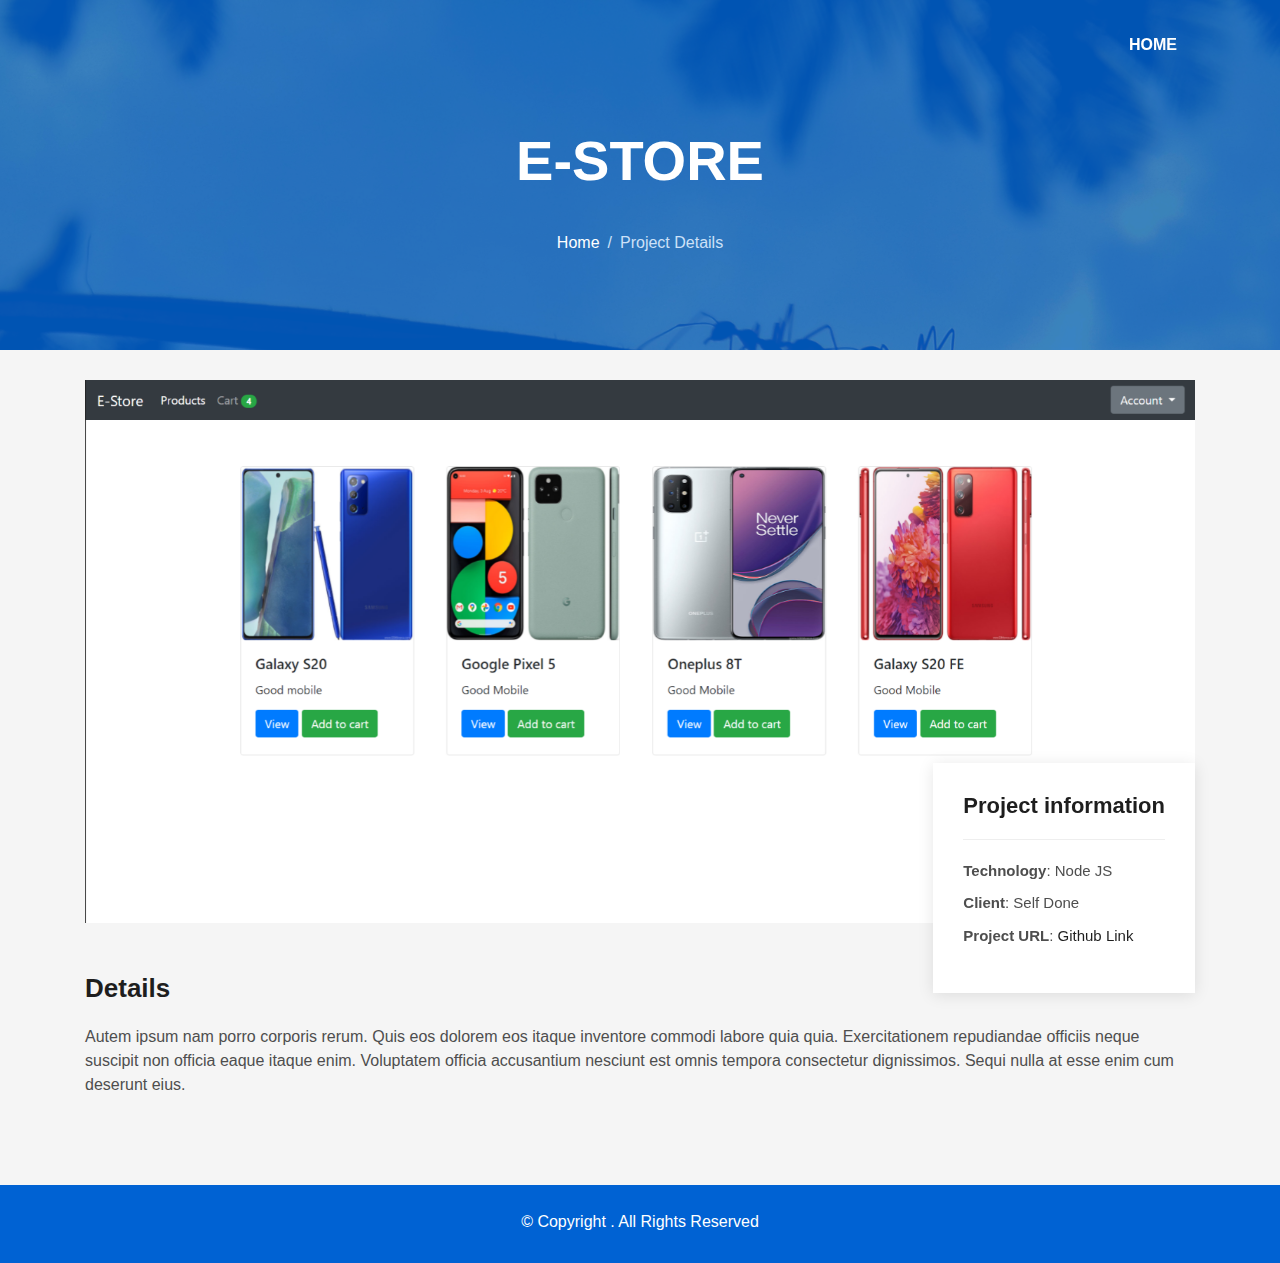
<file: shoping-cart.html>
<!DOCTYPE html>
<html lang="en">

<head>
    <meta charset="utf-8">
    <meta content="width=device-width, initial-scale=1.0" name="viewport">

    <title>Portfolio | E-Store - Node JS</title>
    <meta content=" " name="descriptison">
    <meta content="" name="keywords">

    <!-- Favicons -->
    <!-- <link href="assets/img/favicon.png" rel="icon"> -->
    <!-- <link href="assets/img/apple-touch-icon.png" rel="apple-touch-icon"> -->

    <!-- Vendor CSS Files -->
    <link href="assets/vendor/bootstrap/css/bootstrap.min.css" rel="stylesheet">
    <link href="assets/vendor/font-awesome/css/font-awesome.min.css" rel="stylesheet">
    <link href="assets/vendor/ionicons/css/ionicons.min.css" rel="stylesheet">
    <link href="assets/vendor/owl.carousel/assets/owl.carousel.min.css" rel="stylesheet">
    <link href="assets/vendor/venobox/venobox.css" rel="stylesheet">

    <!-- Template Main CSS File -->
    <link href="assets/css/style.css" rel="stylesheet">


</head>

<body id="page-top">

    <!-- ======= Header/ Navbar ======= -->
    <nav class="navbar navbar-b navbar-trans navbar-expand-md fixed-top" id="mainNav">
        <div class="container">
            <a class="navbar-brand js-scroll" href="#page-top"></a>
            <button class="navbar-toggler collapsed" type="button" data-toggle="collapse" data-target="#navbarDefault" aria-controls="navbarDefault" aria-expanded="false" aria-label="Toggle navigation">
        <span></span>
        <span></span>
        <span></span>
      </button>
            <div class="navbar-collapse collapse justify-content-end" id="navbarDefault">
                <ul class="navbar-nav">
                    <li class="nav-item">
                        <a class="nav-link js-scroll active" href="index.html">Home</a>
                    </li>


                </ul>
            </div>
        </div>
    </nav>


    <div class="intro intro-single route bg-image" style="background-image: url(assets/img/overlay-bg.jpg)">
        <div class="overlay-mf"></div>
        <div class="intro-content display-table">
            <div class="table-cell">
                <div class="container">

                    <h2 class="intro-title mb-4">E-Store</h2>
                    <ol class="breadcrumb d-flex justify-content-center">
                        <li class="breadcrumb-item">
                            <a href="index.html">Home</a>
                        </li>
                        <li class="breadcrumb-item active">Project Details</li>

                    </ol>
                </div>
            </div>
        </div>
    </div>


    <main id="main">

        <!-- ======= Portfolio Details Section ======= -->
        <section class="portfolio-details">
            <div class="container">

                <div class="portfolio-details-container">

                    <div class="owl-carousel portfolio-details-carousel">
                        <img src="assets/img/eshop-1.PNG" class="img-fluid" alt=""> 
                    </div>

                    <div class="portfolio-info">
                        <h3>Project information</h3>
                        <ul>
                            <li><strong>Technology</strong>: Node JS</li>
                            <li><strong>Client</strong>: Self Done</li>
                            <li><strong>Project URL</strong>:
                                <a href="https://github.com/jisedattukunnel/Shoping-Cart---Node-JS">Github Link</a>
                            </li>
                        </ul>
                    </div>

                </div>

                <div class="portfolio-description">
                    <h2>Details</h2>
                    <p>
                        Autem ipsum nam porro corporis rerum. Quis eos dolorem eos itaque inventore commodi labore quia quia. Exercitationem repudiandae officiis neque suscipit non officia eaque itaque enim. Voluptatem officia accusantium nesciunt est omnis tempora consectetur
                        dignissimos. Sequi nulla at esse enim cum deserunt eius.
                        <br><br><br><br>
                    </p>
                </div>
            </div>
        </section>
        <!-- End Portfolio Details Section -->

    </main>
    <!-- End #main -->

    <!-- ======= Footer ======= -->
    <footer>
        <div class="container">
            <div class="row">
                <div class="col-sm-12">
                    <div class="copyright-box">
                        <p class="copyright">&copy; Copyright <strong></strong>. All Rights Reserved</p>

                    </div>
                </div>
            </div>
        </div>
    </footer>

    <a href="#" class="back-to-top"><i class="fa fa-chevron-up"></i></a>
    <div id="preloader"></div>

    <!-- Vendor JS Files -->
    <script src="assets/vendor/jquery/jquery.min.js"></script>
    <script src="assets/vendor/bootstrap/js/bootstrap.bundle.min.js"></script>
    <script src="assets/vendor/jquery.easing/jquery.easing.min.js"></script>
    <script src="assets/vendor/php-email-form/validate.js"></script>
    <script src="assets/vendor/waypoints/jquery.waypoints.min.js"></script>
    <script src="assets/vendor/counterup/jquery.counterup.min.js"></script>
    <script src="assets/vendor/owl.carousel/owl.carousel.min.js"></script>
    <script src="assets/vendor/typed.js/typed.min.js"></script>
    <script src="assets/vendor/venobox/venobox.min.js"></script>

    <!-- Template Main JS File -->
    <script src="assets/js/main.js"></script>

</body>

</html>
</file>
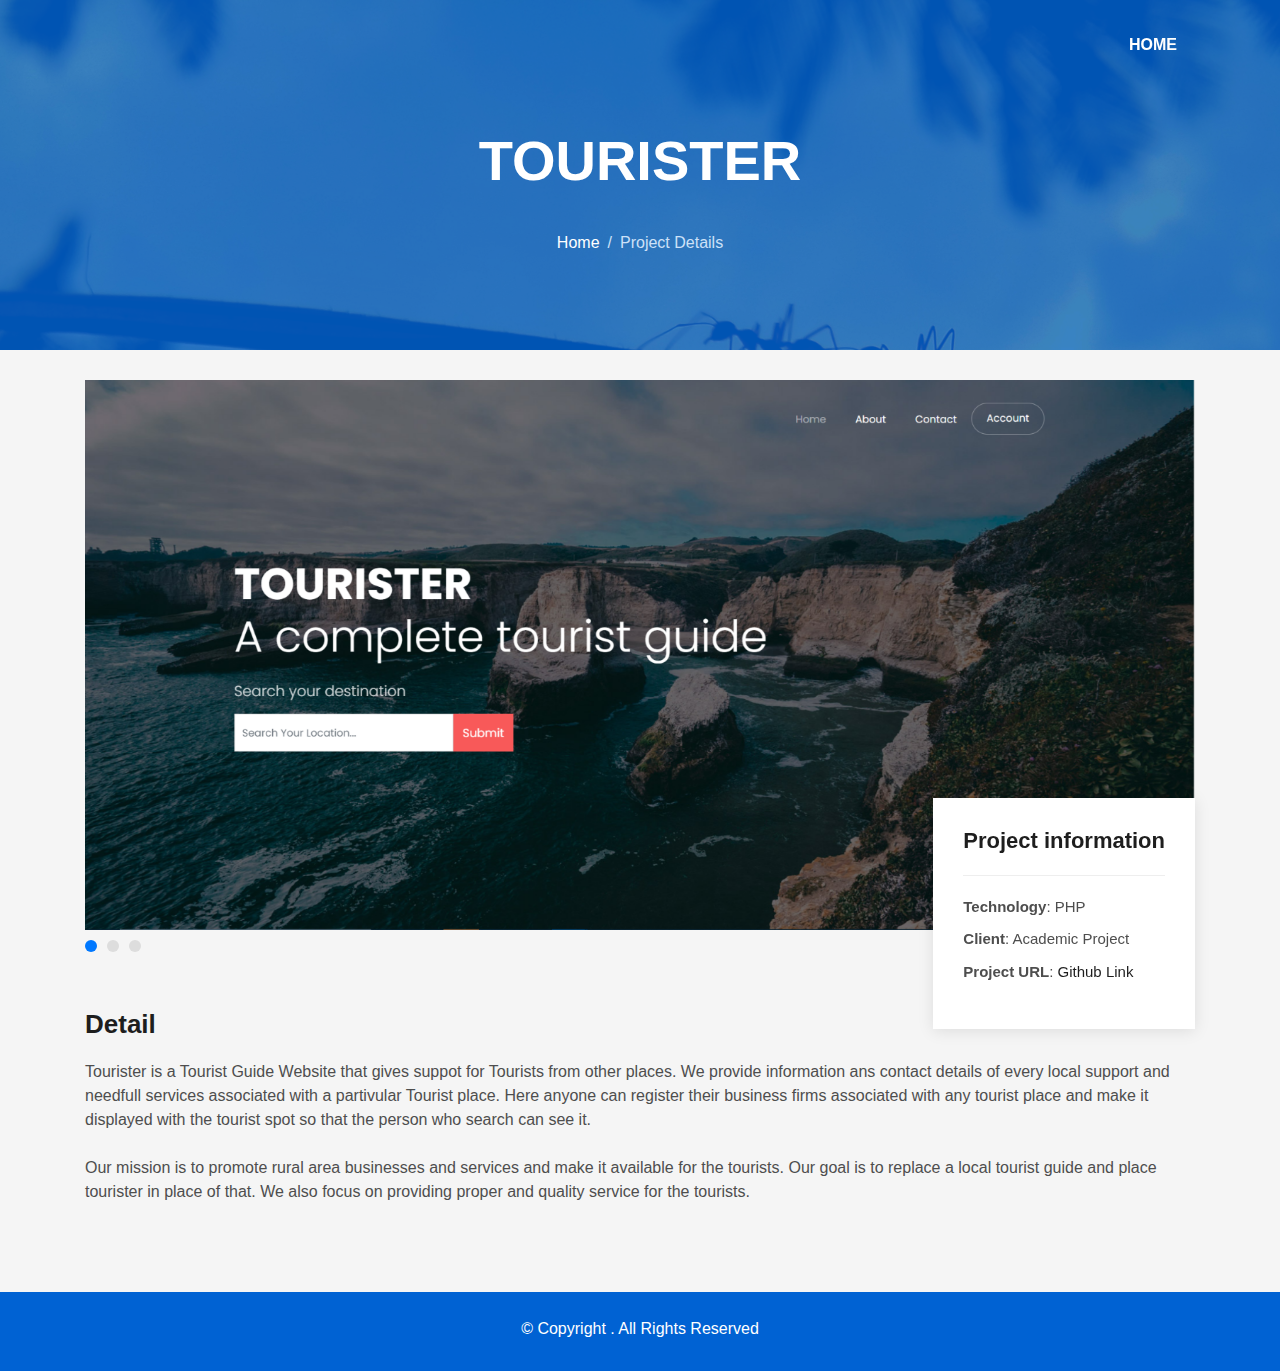
<file: tourister.html>
<!DOCTYPE html>
<html lang="en">

<head>
    <meta charset="utf-8">
    <meta content="width=device-width, initial-scale=1.0" name="viewport">

    <title>Portfolio | Tourister</title>
    <meta content="" name="descriptison">
    <meta content="" name="keywords">

    <!-- Favicons -->
    <!-- <link href="assets/img/favicon.png" rel="icon"> -->
    <!-- <link href="assets/img/apple-touch-icon.png" rel="apple-touch-icon"> -->

    <!-- Vendor CSS Files -->
    <link href="assets/vendor/bootstrap/css/bootstrap.min.css" rel="stylesheet">
    <link href="assets/vendor/font-awesome/css/font-awesome.min.css" rel="stylesheet">
    <link href="assets/vendor/ionicons/css/ionicons.min.css" rel="stylesheet">
    <link href="assets/vendor/owl.carousel/assets/owl.carousel.min.css" rel="stylesheet">
    <link href="assets/vendor/venobox/venobox.css" rel="stylesheet">

    <!-- Template Main CSS File -->
    <link href="assets/css/style.css" rel="stylesheet">


</head>

<body id="page-top">

    <!-- ======= Header/ Navbar ======= -->
    <nav class="navbar navbar-b navbar-trans navbar-expand-md fixed-top" id="mainNav">
        <div class="container">
            <a class="navbar-brand js-scroll" href="#page-top"></a>
            <button class="navbar-toggler collapsed" type="button" data-toggle="collapse" data-target="#navbarDefault" aria-controls="navbarDefault" aria-expanded="false" aria-label="Toggle navigation">
        <span></span>
        <span></span>
        <span></span>
      </button>
            <div class="navbar-collapse collapse justify-content-end" id="navbarDefault">
                <ul class="navbar-nav">
                    <li class="nav-item">
                        <a class="nav-link js-scroll active" href="index.html">Home</a>
                    </li>


                </ul>
            </div>
        </div>
    </nav>


    <div class="intro intro-single route bg-image" style="background-image: url(assets/img/overlay-bg.jpg)">
        <div class="overlay-mf"></div>
        <div class="intro-content display-table">
            <div class="table-cell">
                <div class="container">

                    <h2 class="intro-title mb-4">Tourister</h2>
                    <ol class="breadcrumb d-flex justify-content-center">
                        <li class="breadcrumb-item">
                            <a href="index.html">Home</a>
                        </li>
                        <li class="breadcrumb-item active">Project Details</li>

                    </ol>
                </div>
            </div>
        </div>
    </div>



    <main id="main">

        <!-- ======= Portfolio Details Section ======= -->
        <section class="portfolio-details">
            <div class="container">

                <div class="portfolio-details-container">

                    <div class="owl-carousel portfolio-details-carousel">
                        <img src="projects/Tourister/tour-1.PNG" class="img-fluid" alt="">
                        <img src="projects/Tourister/tour-2.PNG" class="img-fluid" alt="">
                        <img src="projects/Tourister/tour-3.PNG" class="img-fluid" alt="">
                    </div>

                    <div class="portfolio-info">
                        <h3>Project information</h3>
                        <ul>
                            <li><strong>Technology</strong>: PHP</li>
                            <li><strong>Client</strong>: Academic Project</li>
                            <li><strong>Project URL</strong>: <a href="https://github.com/jisedattukunnel/Tourister-Accademic-project">Github Link</a>
                            </li>
                            </li>
                        </ul>
                    </div>

                </div>

                <div class="portfolio-description">
                    <h2>Detail</h2>
                    <p>
                        Tourister is a Tourist Guide Website that gives suppot for Tourists from other places. We provide information ans contact details of every local support and needfull services associated with a partivular Tourist place. Here anyone can register their business
                        firms associated with any tourist place and make it displayed with the tourist spot so that the person who search can see it.
                        <br><br>Our mission is to promote rural area businesses and services and make it available for the tourists. Our goal is to replace a local tourist guide and place tourister in place of that. We also focus on providing proper and
                        quality service for the tourists.
                        <br><br><br><br>
                    </p>
                </div>
            </div>
        </section>
        <!-- End Portfolio Details Section -->
    </main>
    <!-- End #main -->





    <!-- ======= Footer ======= -->
    <footer>
        <div class="container">
            <div class="row">
                <div class="col-sm-12">
                    <div class="copyright-box">
                        <p class="copyright">&copy; Copyright <strong></strong>. All Rights Reserved</p>

                    </div>
                </div>
            </div>
        </div>
    </footer>
    <!-- End  Footer -->

    <a href="#" class="back-to-top"><i class="fa fa-chevron-up"></i></a>
    <div id="preloader"></div>

    <!-- Vendor JS Files -->
    <script src="assets/vendor/jquery/jquery.min.js"></script>
    <script src="assets/vendor/bootstrap/js/bootstrap.bundle.min.js"></script>
    <script src="assets/vendor/jquery.easing/jquery.easing.min.js"></script>
    <script src="assets/vendor/php-email-form/validate.js"></script>
    <script src="assets/vendor/waypoints/jquery.waypoints.min.js"></script>
    <script src="assets/vendor/counterup/jquery.counterup.min.js"></script>
    <script src="assets/vendor/owl.carousel/owl.carousel.min.js"></script>
    <script src="assets/vendor/typed.js/typed.min.js"></script>
    <script src="assets/vendor/venobox/venobox.min.js"></script>

    <!-- Template Main JS File -->
    <script src="assets/js/main.js"></script>

</body>

</html>
</file>
<file: assets/vendor/venobox/venobox.css>
/* ------ venobox.css --------*/
.vbox-overlay *, .vbox-overlay *:before, .vbox-overlay *:after{
    -webkit-backface-visibility: hidden;
    -webkit-box-sizing:border-box;
    -moz-box-sizing:border-box;
    box-sizing:border-box;
}
.vbox-overlay * { 
    -webkit-backface-visibility: visible;
    backface-visibility: visible;
}
.vbox-overlay{
    display: -webkit-flex;
    display: flex;
    -webkit-flex-direction: column;
    flex-direction: column;
    -webkit-justify-content: center;
    justify-content: center;
    -webkit-align-items: center;
    align-items: center;
    position: fixed;
    left: 0;
    top: 0;
    bottom: 0;
    right: 0;
    z-index: 999999;
}

/* ----- navigation ----- */
.vbox-title{
    width: 100%;
    height: 40px;
    float: left;
    text-align: center;
    line-height: 28px;
    font-size: 12px;
    padding: 6px 50px;
    overflow: hidden;
    position: fixed;
    display: none;
    left: 0;
    z-index: 89;
}
.vbox-close{
    cursor: pointer;
    position: fixed;
    top: -1px;
    right: 0;
    width: 50px;
    height: 40px;
    padding: 6px;
    display: block;
    background-position:10px center;
    overflow: hidden;
    font-size: 24px;
    line-height: 1;
    text-align: center;
    z-index: 99;
}
.vbox-left{
    cursor: pointer;
    position: fixed;
    left: 0;
    height: 40px;
    overflow: hidden;
    line-height: 28px;
    font-size: 12px;
    z-index: 99;
    display: flex;
    align-items:center;
}
.vbox-num{
    display: inline-block;
    margin: 6px 0 6px 15px;
}
/* ----- Social share ----- */
.vbox-share{
    line-height: 28px;
    font-size: 12px;
    overflow: hidden;
    position: fixed;
    left: 0;
    z-index: 98;
    display: flex;
    align-items:center;
    justify-content: center;
    width: 100%;
    text-align: center;
}
.vbox-share svg{
    max-height: 28px;
    width: 28px;
    z-index: 10;
    margin-left: 12px;
    margin-top: 6px;
    margin-bottom: 6px;
    vertical-align: middle;
}


/* ----- navigation ARROWS ----- */
.vbox-next, .vbox-prev{
    position: fixed;
    top: 50%;
    margin-top: -15px;
    overflow: hidden;
    cursor: pointer;
    display: block;
    width: 45px;
    height: 45px;
    z-index: 99;
}
.vbox-next span, .vbox-prev span{
    position: relative;
    width: 20px;
    height: 20px;
    border: 2px solid transparent;
    border-top-color: #B6B6B6;
    border-right-color: #B6B6B6;
    text-indent: -100px;
    position: absolute;
    top: 8px;
    display: block;
}
.vbox-prev{
    left: 15px;
}
.vbox-next{
    right: 15px;
}
.vbox-prev span{
    left: 10px;
    -ms-transform: rotate(-135deg);
    -webkit-transform: rotate(-135deg);
    transform: rotate(-135deg);
}
.vbox-next span{
    -ms-transform: rotate(45deg);
    -webkit-transform: rotate(45deg);
    transform: rotate(45deg);
    right: 10px;
}
/* ------- inline window ------ */
.vbox-inline{
    width: 420px;
    height: 315px;
    height: 70vh;
    padding: 10px;
    background: #fff;
    margin: 0 auto;
    overflow: auto;
    text-align: left;
}
/* ------- Video & iFrames window ------ */
.venoframe{
    max-width: 100%;
    width: 100%;
    border: none;
    width: 100%;
    height: 260px;
    height: 70vh;
}
.venoframe.vbvid{
    height: 260px;
}
@media (min-width: 768px) {
    .venoframe, .vbox-inline{
        width: 90%;
        height: 360px;
        height: 70vh;
    }
    .venoframe.vbvid{
        width: 640px;
        height: 360px;
    }
}
@media (min-width: 992px) {
    .venoframe, .vbox-inline{
        max-width: 1200px;
        width: 80%;
        height: 540px;
        height: 70vh;
    }
    .venoframe.vbvid{
        width: 960px;
        height: 540px;
    }
}
/* 
Please do NOT edit this part! 
or at least read this note: http://i.imgur.com/7C0ws9e.gif
*/
.vbox-open{
    overflow: hidden;
}
.vbox-container{
    position: absolute;
    left: 0;
    right: 0;
    top: 0;
    bottom: 0;
    overflow-x: hidden;
    overflow-y: scroll;
    overflow-scrolling: touch;
    -webkit-overflow-scrolling: touch;
    z-index: 20;
    max-height: 100%;

}

.vbox-content{
    text-align: center;
    float: left;
    width: 100%;
    position: relative;
    overflow: hidden;
    padding: 20px 4%;
}
.vbox-container img{
    max-width: 100%;
    height: auto;
}
.vbox-figlio{
    box-shadow: 0 0 12px rgba(0,0,0,0.19), 0 6px 6px rgba(0,0,0,0.23);
    max-width: 100%;
    text-align: initial;
}
img.vbox-figlio{
    -webkit-user-select: none;
-khtml-user-select: none;
-moz-user-select: none;
-o-user-select: none;
user-select: none;
}
.vbox-content.swipe-left{
    margin-left: -200px !important;
}
.vbox-content.swipe-right{
    margin-left: 200px !important;
}
.vbox-animated{
    webkit-transition: margin 300ms ease-out;
    transition: margin 300ms ease-out;
}

/* ---------- preloader ----------
 * SPINKIT 
 * http://tobiasahlin.com/spinkit/
-------------------------------- */
.sk-double-bounce,.sk-rotating-plane{width:40px;height:40px;margin:40px auto}.sk-rotating-plane{background-color:#333;-webkit-animation:sk-rotatePlane 1.2s infinite ease-in-out;animation:sk-rotatePlane 1.2s infinite ease-in-out}@-webkit-keyframes sk-rotatePlane{0%{-webkit-transform:perspective(120px) rotateX(0) rotateY(0);transform:perspective(120px) rotateX(0) rotateY(0)}50%{-webkit-transform:perspective(120px) rotateX(-180.1deg) rotateY(0);transform:perspective(120px) rotateX(-180.1deg) rotateY(0)}100%{-webkit-transform:perspective(120px) rotateX(-180deg) rotateY(-179.9deg);transform:perspective(120px) rotateX(-180deg) rotateY(-179.9deg)}}@keyframes sk-rotatePlane{0%{-webkit-transform:perspective(120px) rotateX(0) rotateY(0);transform:perspective(120px) rotateX(0) rotateY(0)}50%{-webkit-transform:perspective(120px) rotateX(-180.1deg) rotateY(0);transform:perspective(120px) rotateX(-180.1deg) rotateY(0)}100%{-webkit-transform:perspective(120px) rotateX(-180deg) rotateY(-179.9deg);transform:perspective(120px) rotateX(-180deg) rotateY(-179.9deg)}}.sk-double-bounce{position:relative}.sk-double-bounce .sk-child{width:100%;height:100%;border-radius:50%;background-color:#333;opacity:.6;position:absolute;top:0;left:0;-webkit-animation:sk-doubleBounce 2s infinite ease-in-out;animation:sk-doubleBounce 2s infinite ease-in-out}.sk-chasing-dots .sk-child,.sk-spinner-pulse,.sk-three-bounce .sk-child{background-color:#333;border-radius:100%}.sk-double-bounce .sk-double-bounce2{-webkit-animation-delay:-1s;animation-delay:-1s}@-webkit-keyframes sk-doubleBounce{0%,100%{-webkit-transform:scale(0);transform:scale(0)}50%{-webkit-transform:scale(1);transform:scale(1)}}@keyframes sk-doubleBounce{0%,100%{-webkit-transform:scale(0);transform:scale(0)}50%{-webkit-transform:scale(1);transform:scale(1)}}.sk-wave{margin:40px auto;width:50px;height:40px;text-align:center;font-size:10px}.sk-wave .sk-rect{background-color:#333;height:100%;width:6px;display:inline-block;-webkit-animation:sk-waveStretchDelay 1.2s infinite ease-in-out;animation:sk-waveStretchDelay 1.2s infinite ease-in-out}.sk-wave .sk-rect1{-webkit-animation-delay:-1.2s;animation-delay:-1.2s}.sk-wave .sk-rect2{-webkit-animation-delay:-1.1s;animation-delay:-1.1s}.sk-wave .sk-rect3{-webkit-animation-delay:-1s;animation-delay:-1s}.sk-wave .sk-rect4{-webkit-animation-delay:-.9s;animation-delay:-.9s}.sk-wave .sk-rect5{-webkit-animation-delay:-.8s;animation-delay:-.8s}@-webkit-keyframes sk-waveStretchDelay{0%,100%,40%{-webkit-transform:scaleY(.4);transform:scaleY(.4)}20%{-webkit-transform:scaleY(1);transform:scaleY(1)}}@keyframes sk-waveStretchDelay{0%,100%,40%{-webkit-transform:scaleY(.4);transform:scaleY(.4)}20%{-webkit-transform:scaleY(1);transform:scaleY(1)}}.sk-wandering-cubes{margin:40px auto;width:40px;height:40px;position:relative}.sk-wandering-cubes .sk-cube{background-color:#333;width:10px;height:10px;position:absolute;top:0;left:0;-webkit-animation:sk-wanderingCube 1.8s ease-in-out -1.8s infinite both;animation:sk-wanderingCube 1.8s ease-in-out -1.8s infinite both}.sk-chasing-dots,.sk-spinner-pulse{width:40px;height:40px;margin:40px auto}.sk-wandering-cubes .sk-cube2{-webkit-animation-delay:-.9s;animation-delay:-.9s}@-webkit-keyframes sk-wanderingCube{0%{-webkit-transform:rotate(0);transform:rotate(0)}25%{-webkit-transform:translateX(30px) rotate(-90deg) scale(.5);transform:translateX(30px) rotate(-90deg) scale(.5)}50%{-webkit-transform:translateX(30px) translateY(30px) rotate(-179deg);transform:translateX(30px) translateY(30px) rotate(-179deg)}50.1%{-webkit-transform:translateX(30px) translateY(30px) rotate(-180deg);transform:translateX(30px) translateY(30px) rotate(-180deg)}75%{-webkit-transform:translateX(0) translateY(30px) rotate(-270deg) scale(.5);transform:translateX(0) translateY(30px) rotate(-270deg) scale(.5)}100%{-webkit-transform:rotate(-360deg);transform:rotate(-360deg)}}@keyframes sk-wanderingCube{0%{-webkit-transform:rotate(0);transform:rotate(0)}25%{-webkit-transform:translateX(30px) rotate(-90deg) scale(.5);transform:translateX(30px) rotate(-90deg) scale(.5)}50%{-webkit-transform:translateX(30px) translateY(30px) rotate(-179deg);transform:translateX(30px) translateY(30px) rotate(-179deg)}50.1%{-webkit-transform:translateX(30px) translateY(30px) rotate(-180deg);transform:translateX(30px) translateY(30px) rotate(-180deg)}75%{-webkit-transform:translateX(0) translateY(30px) rotate(-270deg) scale(.5);transform:translateX(0) translateY(30px) rotate(-270deg) scale(.5)}100%{-webkit-transform:rotate(-360deg);transform:rotate(-360deg)}}.sk-spinner-pulse{-webkit-animation:sk-pulseScaleOut 1s infinite ease-in-out;animation:sk-pulseScaleOut 1s infinite ease-in-out}@-webkit-keyframes sk-pulseScaleOut{0%{-webkit-transform:scale(0);transform:scale(0)}100%{-webkit-transform:scale(1);transform:scale(1);opacity:0}}@keyframes sk-pulseScaleOut{0%{-webkit-transform:scale(0);transform:scale(0)}100%{-webkit-transform:scale(1);transform:scale(1);opacity:0}}.sk-chasing-dots{position:relative;text-align:center;-webkit-animation:sk-chasingDotsRotate 2s infinite linear;animation:sk-chasingDotsRotate 2s infinite linear}.sk-chasing-dots .sk-child{width:60%;height:60%;display:inline-block;position:absolute;top:0;-webkit-animation:sk-chasingDotsBounce 2s infinite ease-in-out;animation:sk-chasingDotsBounce 2s infinite ease-in-out}.sk-chasing-dots .sk-dot2{top:auto;bottom:0;-webkit-animation-delay:-1s;animation-delay:-1s}@-webkit-keyframes sk-chasingDotsRotate{100%{-webkit-transform:rotate(360deg);transform:rotate(360deg)}}@keyframes sk-chasingDotsRotate{100%{-webkit-transform:rotate(360deg);transform:rotate(360deg)}}@-webkit-keyframes sk-chasingDotsBounce{0%,100%{-webkit-transform:scale(0);transform:scale(0)}50%{-webkit-transform:scale(1);transform:scale(1)}}@keyframes sk-chasingDotsBounce{0%,100%{-webkit-transform:scale(0);transform:scale(0)}50%{-webkit-transform:scale(1);transform:scale(1)}}.sk-three-bounce{margin:40px auto;width:80px;text-align:center}.sk-three-bounce .sk-child{width:20px;height:20px;display:inline-block;-webkit-animation:sk-three-bounce 1.4s ease-in-out 0s infinite both;animation:sk-three-bounce 1.4s ease-in-out 0s infinite both}.sk-circle .sk-child:before,.sk-fading-circle .sk-circle:before{display:block;border-radius:100%;content:'';background-color:#333}.sk-three-bounce .sk-bounce1{-webkit-animation-delay:-.32s;animation-delay:-.32s}.sk-three-bounce .sk-bounce2{-webkit-animation-delay:-.16s;animation-delay:-.16s}@-webkit-keyframes sk-three-bounce{0%,100%,80%{-webkit-transform:scale(0);transform:scale(0)}40%{-webkit-transform:scale(1);transform:scale(1)}}@keyframes sk-three-bounce{0%,100%,80%{-webkit-transform:scale(0);transform:scale(0)}40%{-webkit-transform:scale(1);transform:scale(1)}}.sk-circle{margin:40px auto;width:40px;height:40px;position:relative}.sk-circle .sk-child{width:100%;height:100%;position:absolute;left:0;top:0}.sk-circle .sk-child:before{margin:0 auto;width:15%;height:15%;-webkit-animation:sk-circleBounceDelay 1.2s infinite ease-in-out both;animation:sk-circleBounceDelay 1.2s infinite ease-in-out both}.sk-circle .sk-circle2{-webkit-transform:rotate(30deg);-ms-transform:rotate(30deg);transform:rotate(30deg)}.sk-circle .sk-circle3{-webkit-transform:rotate(60deg);-ms-transform:rotate(60deg);transform:rotate(60deg)}.sk-circle .sk-circle4{-webkit-transform:rotate(90deg);-ms-transform:rotate(90deg);transform:rotate(90deg)}.sk-circle .sk-circle5{-webkit-transform:rotate(120deg);-ms-transform:rotate(120deg);transform:rotate(120deg)}.sk-circle .sk-circle6{-webkit-transform:rotate(150deg);-ms-transform:rotate(150deg);transform:rotate(150deg)}.sk-circle .sk-circle7{-webkit-transform:rotate(180deg);-ms-transform:rotate(180deg);transform:rotate(180deg)}.sk-circle .sk-circle8{-webkit-transform:rotate(210deg);-ms-transform:rotate(210deg);transform:rotate(210deg)}.sk-circle .sk-circle9{-webkit-transform:rotate(240deg);-ms-transform:rotate(240deg);transform:rotate(240deg)}.sk-circle .sk-circle10{-webkit-transform:rotate(270deg);-ms-transform:rotate(270deg);transform:rotate(270deg)}.sk-circle .sk-circle11{-webkit-transform:rotate(300deg);-ms-transform:rotate(300deg);transform:rotate(300deg)}.sk-circle .sk-circle12{-webkit-transform:rotate(330deg);-ms-transform:rotate(330deg);transform:rotate(330deg)}.sk-circle .sk-circle2:before{-webkit-animation-delay:-1.1s;animation-delay:-1.1s}.sk-circle .sk-circle3:before{-webkit-animation-delay:-1s;animation-delay:-1s}.sk-circle .sk-circle4:before{-webkit-animation-delay:-.9s;animation-delay:-.9s}.sk-circle .sk-circle5:before{-webkit-animation-delay:-.8s;animation-delay:-.8s}.sk-circle .sk-circle6:before{-webkit-animation-delay:-.7s;animation-delay:-.7s}.sk-circle .sk-circle7:before{-webkit-animation-delay:-.6s;animation-delay:-.6s}.sk-circle .sk-circle8:before{-webkit-animation-delay:-.5s;animation-delay:-.5s}.sk-circle .sk-circle9:before{-webkit-animation-delay:-.4s;animation-delay:-.4s}.sk-circle .sk-circle10:before{-webkit-animation-delay:-.3s;animation-delay:-.3s}.sk-circle .sk-circle11:before{-webkit-animation-delay:-.2s;animation-delay:-.2s}.sk-circle .sk-circle12:before{-webkit-animation-delay:-.1s;animation-delay:-.1s}@-webkit-keyframes sk-circleBounceDelay{0%,100%,80%{-webkit-transform:scale(0);transform:scale(0)}40%{-webkit-transform:scale(1);transform:scale(1)}}@keyframes sk-circleBounceDelay{0%,100%,80%{-webkit-transform:scale(0);transform:scale(0)}40%{-webkit-transform:scale(1);transform:scale(1)}}.sk-cube-grid{width:40px;height:40px;margin:40px auto}.sk-cube-grid .sk-cube{width:33.33%;height:33.33%;background-color:#333;float:left;-webkit-animation:sk-cubeGridScaleDelay 1.3s infinite ease-in-out;animation:sk-cubeGridScaleDelay 1.3s infinite ease-in-out}.sk-cube-grid .sk-cube1{-webkit-animation-delay:.2s;animation-delay:.2s}.sk-cube-grid .sk-cube2{-webkit-animation-delay:.3s;animation-delay:.3s}.sk-cube-grid .sk-cube3{-webkit-animation-delay:.4s;animation-delay:.4s}.sk-cube-grid .sk-cube4{-webkit-animation-delay:.1s;animation-delay:.1s}.sk-cube-grid .sk-cube5{-webkit-animation-delay:.2s;animation-delay:.2s}.sk-cube-grid .sk-cube6{-webkit-animation-delay:.3s;animation-delay:.3s}.sk-cube-grid .sk-cube7{-webkit-animation-delay:0ms;animation-delay:0ms}.sk-cube-grid .sk-cube8{-webkit-animation-delay:.1s;animation-delay:.1s}.sk-cube-grid .sk-cube9{-webkit-animation-delay:.2s;animation-delay:.2s}@-webkit-keyframes sk-cubeGridScaleDelay{0%,100%,70%{-webkit-transform:scale3D(1,1,1);transform:scale3D(1,1,1)}35%{-webkit-transform:scale3D(0,0,1);transform:scale3D(0,0,1)}}@keyframes sk-cubeGridScaleDelay{0%,100%,70%{-webkit-transform:scale3D(1,1,1);transform:scale3D(1,1,1)}35%{-webkit-transform:scale3D(0,0,1);transform:scale3D(0,0,1)}}.sk-fading-circle{margin:40px auto;width:40px;height:40px;position:relative}.sk-fading-circle .sk-circle{width:100%;height:100%;position:absolute;left:0;top:0}.sk-fading-circle .sk-circle:before{margin:0 auto;width:15%;height:15%;-webkit-animation:sk-circleFadeDelay 1.2s infinite ease-in-out both;animation:sk-circleFadeDelay 1.2s infinite ease-in-out both}.sk-fading-circle .sk-circle2{-webkit-transform:rotate(30deg);-ms-transform:rotate(30deg);transform:rotate(30deg)}.sk-fading-circle .sk-circle3{-webkit-transform:rotate(60deg);-ms-transform:rotate(60deg);transform:rotate(60deg)}.sk-fading-circle .sk-circle4{-webkit-transform:rotate(90deg);-ms-transform:rotate(90deg);transform:rotate(90deg)}.sk-fading-circle .sk-circle5{-webkit-transform:rotate(120deg);-ms-transform:rotate(120deg);transform:rotate(120deg)}.sk-fading-circle .sk-circle6{-webkit-transform:rotate(150deg);-ms-transform:rotate(150deg);transform:rotate(150deg)}.sk-fading-circle .sk-circle7{-webkit-transform:rotate(180deg);-ms-transform:rotate(180deg);transform:rotate(180deg)}.sk-fading-circle .sk-circle8{-webkit-transform:rotate(210deg);-ms-transform:rotate(210deg);transform:rotate(210deg)}.sk-fading-circle .sk-circle9{-webkit-transform:rotate(240deg);-ms-transform:rotate(240deg);transform:rotate(240deg)}.sk-fading-circle .sk-circle10{-webkit-transform:rotate(270deg);-ms-transform:rotate(270deg);transform:rotate(270deg)}.sk-fading-circle .sk-circle11{-webkit-transform:rotate(300deg);-ms-transform:rotate(300deg);transform:rotate(300deg)}.sk-fading-circle .sk-circle12{-webkit-transform:rotate(330deg);-ms-transform:rotate(330deg);transform:rotate(330deg)}.sk-fading-circle .sk-circle2:before{-webkit-animation-delay:-1.1s;animation-delay:-1.1s}.sk-fading-circle .sk-circle3:before{-webkit-animation-delay:-1s;animation-delay:-1s}.sk-fading-circle .sk-circle4:before{-webkit-animation-delay:-.9s;animation-delay:-.9s}.sk-fading-circle .sk-circle5:before{-webkit-animation-delay:-.8s;animation-delay:-.8s}.sk-fading-circle .sk-circle6:before{-webkit-animation-delay:-.7s;animation-delay:-.7s}.sk-fading-circle .sk-circle7:before{-webkit-animation-delay:-.6s;animation-delay:-.6s}.sk-fading-circle .sk-circle8:before{-webkit-animation-delay:-.5s;animation-delay:-.5s}.sk-fading-circle .sk-circle9:before{-webkit-animation-delay:-.4s;animation-delay:-.4s}.sk-fading-circle .sk-circle10:before{-webkit-animation-delay:-.3s;animation-delay:-.3s}.sk-fading-circle .sk-circle11:before{-webkit-animation-delay:-.2s;animation-delay:-.2s}.sk-fading-circle .sk-circle12:before{-webkit-animation-delay:-.1s;animation-delay:-.1s}@-webkit-keyframes sk-circleFadeDelay{0%,100%,39%{opacity:0}40%{opacity:1}}@keyframes sk-circleFadeDelay{0%,100%,39%{opacity:0}40%{opacity:1}}.sk-folding-cube{margin:40px auto;width:40px;height:40px;position:relative;-webkit-transform:rotateZ(45deg);transform:rotateZ(45deg)}.sk-folding-cube .sk-cube{float:left;width:50%;height:50%;position:relative;-webkit-transform:scale(1.1);-ms-transform:scale(1.1);transform:scale(1.1)}.sk-folding-cube .sk-cube:before{content:'';position:absolute;top:0;left:0;width:100%;height:100%;background-color:#333;-webkit-animation:sk-foldCubeAngle 2.4s infinite linear both;animation:sk-foldCubeAngle 2.4s infinite linear both;-webkit-transform-origin:100% 100%;-ms-transform-origin:100% 100%;transform-origin:100% 100%}.sk-folding-cube .sk-cube2{-webkit-transform:scale(1.1) rotateZ(90deg);transform:scale(1.1) rotateZ(90deg)}.sk-folding-cube .sk-cube3{-webkit-transform:scale(1.1) rotateZ(180deg);transform:scale(1.1) rotateZ(180deg)}.sk-folding-cube .sk-cube4{-webkit-transform:scale(1.1) rotateZ(270deg);transform:scale(1.1) rotateZ(270deg)}.sk-folding-cube .sk-cube2:before{-webkit-animation-delay:.3s;animation-delay:.3s}.sk-folding-cube .sk-cube3:before{-webkit-animation-delay:.6s;animation-delay:.6s}.sk-folding-cube .sk-cube4:before{-webkit-animation-delay:.9s;animation-delay:.9s}@-webkit-keyframes sk-foldCubeAngle{0%,10%{-webkit-transform:perspective(140px) rotateX(-180deg);transform:perspective(140px) rotateX(-180deg);opacity:0}25%,75%{-webkit-transform:perspective(140px) rotateX(0);transform:perspective(140px) rotateX(0);opacity:1}100%,90%{-webkit-transform:perspective(140px) rotateY(180deg);transform:perspective(140px) rotateY(180deg);opacity:0}}@keyframes sk-foldCubeAngle{0%,10%{-webkit-transform:perspective(140px) rotateX(-180deg);transform:perspective(140px) rotateX(-180deg);opacity:0}25%,75%{-webkit-transform:perspective(140px) rotateX(0);transform:perspective(140px) rotateX(0);opacity:1}100%,90%{-webkit-transform:perspective(140px) rotateY(180deg);transform:perspective(140px) rotateY(180deg);opacity:0}}
</file>
<file: assets/css/style.css>
body {
    background-color: #f5f5f5;
    color: #4e4e4e;
}
/*---
.intro-title {
    margin-left: -1000px;
}

.intro-sub-title {
    margin-left: -700px;
}
-*/
h1,
h2,
h3,
h4,
h5,
h6 {
    color: #1e1e1e;
}

a {
    color: #1e1e1e;
    transition: all 0.5s ease-in-out;
}

a:hover {
    color: #0078ff;
    text-decoration: none;
    transition: all 0.5s ease-in-out;
}

.p-r {
    position: relative;
}

.color-a {
    color: #0078ff;
}

.color-d {
    color: #f5f5f5;
}

.color-text-a {
    color: #4e4e4e;
}

.box-shadow,
.paralax-mf,
.service-box,
.work-box,
.card-blog {
    box-shadow: 0 13px 8px -10px rgba(0, 0, 0, 0.1);
}

.box-shadow-a,
.button:hover {
    box-shadow: 0 0 0 4px #cde1f8;
}

.display-5 {
    font-size: 2.5rem;
    font-weight: 300;
    line-height: 1.1;
}

.display-6 {
    font-size: 2rem;
    font-weight: 300;
    line-height: 1.1;
}

.avatar {
    width: 32px;
    height: 32px;
    margin-right: 4px;
    overflow: hidden;
}

.bg-image {
    background-repeat: no-repeat;
    background-attachment: fixed;
    background-size: cover;
    background-position: center center;
}

@media (max-width: 1024px) {
    .bg-image {
        background-attachment: scroll;
    }
}

.overlay-mf {
    background-color: #0078ff;
}

.overlay-mf {
    position: absolute;
    top: 0;
    left: 0px;
    padding: 0;
    height: 100%;
    width: 100%;
    opacity: .7;
}

.paralax-mf {
    position: relative;
    padding: 8rem 0;
}

.display-table {
    width: 100%;
    height: 100%;
    display: table;
}

.table-cell {
    display: table-cell;
    vertical-align: middle;
}


/*--/ Sections /--*/

.sect-4 {
    padding: 4rem 0;
}

.sect-pt4 {
    padding-top: 4rem;
}

.sect-mt4 {
    margin-top: 4rem;
}


/*--/ Title s /--*/

.title-s {
    font-weight: 600;
    color: #1e1e1e;
    font-size: 1.1rem;
}


/*--/ Title A /--*/

.title-box {
    margin-bottom: 4rem;
}

.title-a {
    font-size: 3rem;
    font-weight: bold;
    text-transform: uppercase;
}

.subtitle-a {
    color: #4e4e4e;
}

.line-mf {
    width: 40px;
    height: 5px;
    background-color: #0078ff;
    margin: 0 auto;
}


/*--/ Title Left /--*/

.title-box-2 {
    margin-bottom: 3rem;
}

.title-left {
    font-size: 2rem;
    position: relative;
}

.title-left:before {
    content: '';
    position: absolute;
    height: 3px;
    background-color: #0078ff;
    width: 100px;
    bottom: -12px;
}


/*------/ Box /------*/

.box-pl2 {
    padding-left: 2rem;
}

.box-shadow-full {
    padding: 3rem 1.25rem;
    position: relative;
    background-color: #fff;
    margin-bottom: 3rem;
    z-index: 2;
    box-shadow: 0 1px 1px 0 rgba(0, 0, 0, 0.06), 0 2px 5px 0 rgba(0, 0, 0, 0.2);
}

@media (min-width: 768px) {
    .box-shadow-full {
        padding: 3rem;
    }
}


/*------/ Socials /------*/

.socials {
    padding: 1.5rem 0;
}

.socials ul li {
    display: inline-block;
}

.socials .ico-circle {
    height: 40px;
    width: 40px;
    font-size: 1.7rem;
    border-radius: 50%;
    line-height: 1.4;
    margin: 0 15px 0 0;
    box-shadow: 0 0 0 3px #0078ff;
    transition: all 500ms ease;
}

.socials .ico-circle:hover {
    background-color: #0078ff;
    color: #fff;
    box-shadow: 0 0 0 3px #cde1f8;
    transition: all 500ms ease;
}


/*------/ Ul resect /------*/

.ul-resect,
.socials ul,
.list-ico,
.blog-wrapper .post-meta ul,
.box-comments .list-comments,
.widget-sidebar .list-sidebar,
.widget-tags ul {
    list-style: none;
    padding-left: 0;
    margin-bottom: 0;
}

.list-ico {
    line-height: 2;
}

.list-ico span {
    color: #0078ff;
    margin-right: 10px;
}


/*------/ Ico Circle /------*/

.ico-circle {
    height: 100px;
    width: 100px;
    font-size: 2rem;
    border-radius: 50%;
    line-height: 1.55;
    margin: 0 auto;
    text-align: center;
    box-shadow: 0 0 0 10px #0078ff;
    display: block;
}


/*------/ Owl Carousel /------*/

.owl-theme .owl-dots {
    text-align: center;
    margin-top: 18px;
}

.owl-theme .owl-dots .owl-dot {
    display: inline-block;
}

.owl-theme .owl-dots .owl-dot span {
    width: 18px;
    height: 7px;
    margin: 5px 5px;
    background: #cde1f8;
    border: 0px solid #cde1f8;
    display: block;
    transition: all 0.6s ease-in-out;
    cursor: pointer;
}

.owl-theme .owl-dots .owl-dot:hover span {
    background-color: #cde1f8;
}

.owl-theme .owl-dots .owl-dot.active span {
    background-color: #1B1B1B;
    width: 25px;
}


/*--/ Scrolltop s /--*/

.scrolltop-mf {
    position: relative;
    display: none;
}

.scrolltop-mf span {
    z-index: 999;
    position: fixed;
    width: 42px;
    height: 42px;
    background-color: #0078ff;
    opacity: .7;
    font-size: 1.6rem;
    line-height: 1.5;
    text-align: center;
    color: #fff;
    top: auto;
    left: auto;
    right: 30px;
    bottom: 50px;
    cursor: pointer;
    border-radius: 50%;
}


/*------/ Back to top button /------*/

.back-to-top {
    position: fixed;
    display: none;
    background: #0078ff;
    color: #fff;
    width: 44px;
    height: 44px;
    text-align: center;
    line-height: 1;
    font-size: 16px;
    border-radius: 50%;
    right: 15px;
    bottom: 15px;
    transition: background 0.5s;
    z-index: 11;
}

.back-to-top i {
    padding-top: 12px;
    color: #fff;
}

@media (max-width: 768px) {
    .back-to-top {
        bottom: 15px;
    }
}


/*------/ Prelaoder /------*/

#preloader {
    position: fixed;
    top: 0;
    left: 0;
    right: 0;
    bottom: 0;
    z-index: 9999;
    overflow: hidden;
    background: #fff;
}

#preloader:before {
    content: "";
    position: fixed;
    top: calc(50% - 30px);
    left: calc(50% - 30px);
    border: 6px solid #f2f2f2;
    border-top: 6px solid #0078ff;
    border-radius: 50%;
    width: 60px;
    height: 60px;
    -webkit-animation: animate-preloader 1s linear infinite;
    animation: animate-preloader 1s linear infinite;
}

@-webkit-keyframes animate-preloader {
    0% {
        transform: rotate(0deg);
    }
    100% {
        transform: rotate(360deg);
    }
}

@keyframes animate-preloader {
    0% {
        transform: rotate(0deg);
    }
    100% {
        transform: rotate(360deg);
    }
}


/*------/ Button /------*/

.button {
    display: inline-block;
    padding: .3rem .6rem;
    text-align: center;
    vertical-align: middle;
    -webkit-user-select: none;
    -moz-user-select: none;
    -ms-user-select: none;
    user-select: none;
    font-size: 1rem;
    border-radius: .3rem;
    border: 1px solid transparent;
    transition: all 500ms ease;
    cursor: pointer;
}

.button:focus {
    outline: 0;
}

.button:hover {
    background-color: #0062d3;
    color: #fff;
    transition: all 500ms ease;
}

.button-a {
    background-color: #0078ff;
    color: #fff;
    border-color: #cde1f8;
}

.button-big {
    padding: .9rem 2.3rem;
    font-size: 1.2rem;
}

.button-rouded {
    border-radius: 5rem;
}

.btn-lg {
    padding: .5rem 1rem;
    font-size: 1.25rem;
    line-height: 1.5;
    border-radius: .3rem;
}


/*--------------------------------------------------------------
# Nav Bar
--------------------------------------------------------------*/

.navbar-b {
    transition: all .5s ease-in-out;
    background-color: transparent;
    padding-top: 1.563rem;
    padding-bottom: 1.563rem;
}

.navbar-b.navbar-reduce {
    box-shadow: 0px 6px 9px 0px rgba(0, 0, 0, 0.06);
}

.navbar-b.navbar-trans .nav-item,
.navbar-b.navbar-reduce .nav-item {
    position: relative;
    padding-right: 10px;
    padding-left: 0;
}

@media (min-width: 768px) {
    .navbar-b.navbar-trans .nav-item,
    .navbar-b.navbar-reduce .nav-item {
        padding-left: 10px;
    }
}

.navbar-b.navbar-trans .nav-link,
.navbar-b.navbar-reduce .nav-link {
    color: #fff;
    text-transform: uppercase;
    font-weight: 600;
}

.navbar-b.navbar-trans .nav-link:before,
.navbar-b.navbar-reduce .nav-link:before {
    content: '';
    position: absolute;
    margin-left: 0px;
    width: 0%;
    bottom: 0;
    left: 0;
    height: 2px;
    transition: all 500ms ease;
}

@media (min-width: 768px) {
    .navbar-b.navbar-trans .nav-link:before,
    .navbar-b.navbar-reduce .nav-link:before {
        margin-left: 18px;
    }
}

.navbar-b.navbar-trans .nav-link:hover,
.navbar-b.navbar-reduce .nav-link:hover {
    color: #1B1B1B;
}

.navbar-b.navbar-trans .nav-link:hover:before,
.navbar-b.navbar-reduce .nav-link:hover:before {
    width: 35px;
}

.navbar-b.navbar-trans .show>.nav-link:before,
.navbar-b.navbar-trans .active>.nav-link:before,
.navbar-b.navbar-trans .nav-link.show:before,
.navbar-b.navbar-trans .nav-link.active:before,
.navbar-b.navbar-reduce .show>.nav-link:before,
.navbar-b.navbar-reduce .active>.nav-link:before,
.navbar-b.navbar-reduce .nav-link.show:before,
.navbar-b.navbar-reduce .nav-link.active:before {
    width: 35px;
}

.navbar-b.navbar-trans .nav-link:before {
    background-color: #fff;
}

.navbar-b.navbar-trans .nav-link:hover {
    color: #fff;
}

.navbar-b.navbar-trans .show>.nav-link,
.navbar-b.navbar-trans .active>.nav-link,
.navbar-b.navbar-trans .nav-link.show,
.navbar-b.navbar-trans .nav-link.active {
    color: #fff;
}

.navbar-b.navbar-reduce {
    transition: all .5s ease-in-out;
    background-color: #fff;
    padding-top: 15px;
    padding-bottom: 15px;
}

.navbar-b.navbar-reduce .nav-link {
    color: #0078ff;
}

.navbar-b.navbar-reduce .nav-link:before {
    background-color: #0078ff;
}

.navbar-b.navbar-reduce .nav-link:hover {
    color: #0078ff;
}

.navbar-b.navbar-reduce .show>.nav-link,
.navbar-b.navbar-reduce .active>.nav-link,
.navbar-b.navbar-reduce .nav-link.show,
.navbar-b.navbar-reduce .nav-link.active {
    color: #0078ff;
}

.navbar-b.navbar-reduce .navbar-brand {
    color: #0078ff;
}

.navbar-b.navbar-reduce .navbar-toggler span {
    background-color: #1B1B1B;
}

.navbar-b .navbar-brand {
    color: #fff;
    font-size: 1.6rem;
    font-weight: 600;
}

.navbar-b .navbar-nav .dropdown-item.show .dropdown-menu,
.navbar-b .dropdown.show .dropdown-menu,
.navbar-b .dropdown-btn.show .dropdown-menu {
    transform: translate3d(0px, 0px, 0px);
    visibility: visible !important;
}

.navbar-b .dropdown-menu {
    margin: 1.12rem 0 0;
    border-radius: 0;
}

.navbar-b .dropdown-menu .dropdown-item {
    padding: .7rem 1.7rem;
    transition: all 500ms ease;
}

.navbar-b .dropdown-menu .dropdown-item:hover {
    background-color: #0078ff;
    color: #fff;
    transition: all 500ms ease;
}

.navbar-b .dropdown-menu .dropdown-item.active {
    background-color: #0078ff;
}


/*--/ Hamburger Navbar /--*/

.navbar-toggler {
    position: relative;
}

.navbar-toggler:focus,
.navbar-toggler:active {
    outline: 0;
}

.navbar-toggler span {
    display: block;
    background-color: #fff;
    height: 3px;
    width: 25px;
    margin-top: 4px;
    margin-bottom: 4px;
    transform: rotate(0deg);
    left: 0;
    opacity: 1;
}

.navbar-toggler span:nth-child(1),
.navbar-toggler span:nth-child(3) {
    transition: transform .35s ease-in-out;
}

.navbar-toggler:not(.collapsed) span:nth-child(1) {
    position: absolute;
    left: 12px;
    top: 10px;
    transform: rotate(135deg);
    opacity: 0.9;
}

.navbar-toggler:not(.collapsed) span:nth-child(2) {
    height: 12px;
    visibility: hidden;
    background-color: transparent;
}

.navbar-toggler:not(.collapsed) span:nth-child(3) {
    position: absolute;
    left: 12px;
    top: 10px;
    transform: rotate(-135deg);
    opacity: 0.9;
}


/*--------------------------------------------------------------
# Intro Section
--------------------------------------------------------------*/

.intro {
    height: 100vh;
    position: relative;
    color: #fff;
}

.intro .intro-content {
    text-align: center;
    position: absolute;
}

.intro .overlay-itro {
    background-color: rgba(0, 0, 0, 0.6);
    position: absolute;
    top: 0;
    left: 0px;
    padding: 0;
    height: 100%;
    width: 100%;
    opacity: .9;
}

.intro .intro-title {
    color: #fff;
    font-weight: 600;
    font-size: 3rem;
}

@media (min-width: 768px) {
    .intro .intro-title {
        font-size: 4.5rem;
    }
}

.intro .intro-subtitle {
    font-size: 1.5rem;
    font-weight: 300;
}

@media (min-width: 768px) {
    .intro .intro-subtitle {
        font-size: 2.5rem;
    }
}

.intro .text-slider-items {
    display: none;
}

.intro-single {
    height: 350px;
}

.intro-single .intro-content {
    margin-top: 30px;
}

.intro-single .intro-title {
    text-transform: uppercase;
    font-size: 3rem;
}

@media (min-width: 768px) {
    .intro-single .intro-title {
        font-size: 3.5rem;
    }
}

.intro-single .breadcrumb {
    background-color: transparent;
    color: #0078ff;
}

.intro-single .breadcrumb .breadcrumb-item:before {
    color: #cde1f8;
}

.intro-single .breadcrumb .breadcrumb-item.active {
    color: #cde1f8;
}

.intro-single .breadcrumb a {
    color: #fff;
}


/*--------------------------------------------------------------
# About
--------------------------------------------------------------*/

.about-mf .box-shadow-full {
    padding-top: 4rem;
    padding-bottom: 4rem;
}

.about-mf .about-img {
    margin-bottom: 2rem;
}

.about-mf .about-img img {
    margin-left: 10px;
}

@media (min-width: 767px) {
    .about-mf .box-pl2 {
        margin-top: 3rem;
        padding-left: 0rem;
    }
}

.skill-mf span {
    color: #4e4e4e;
}

.skill-mf .progress {
    background-color: #cde1f8;
    margin: .5rem 0 1.2rem 0;
    border-radius: 0;
    height: .7rem;
}

.skill-mf .progress .progress-bar {
    height: .7rem;
    background-color: #0078ff;
}


/*--------------------------------------------------------------
# Services
--------------------------------------------------------------*/

.service-box {
    background-color: #fff;
    padding: 2.5rem 1.3rem;
    border-radius: 1rem;
    margin-bottom: 3rem;
}

.service-box:hover .ico-circle {
    transition: all 500ms ease;
    color: #fff;
    background-color: #0078ff;
    box-shadow: 0 0 0 10px #cde1f8;
}

.service-box .service-ico {
    margin-bottom: 1rem;
    color: #1e1e1e;
}

.service-box .ico-circle {
    transition: all 500ms ease;
    font-size: 4rem;
}

.service-box .s-title {
    font-size: 1.4rem;
    text-transform: uppercase;
    text-align: center;
    padding: .4rem 0;
}

.service-box .s-description {
    color: #4e4e4e;
}


/*--------------------------------------------------------------
# Counter
--------------------------------------------------------------*/

.counter-box {
    color: #fff;
    text-align: center;
}

@media (min-width: 577px) {
    .counter-box {
        margin-bottom: 1.8rem;
    }
}

.counter-ico {
    margin-bottom: 1rem;
}

.counter-ico .ico-circle {
    height: 60px;
    width: 60px;
    line-height: 1.8;
    box-shadow: 0 0 0 10px #cde1f8;
}

.counter-num .counter {
    font-size: 2rem;
    margin-bottom: 0;
}


/*--------------------------------------------------------------
# Portfolio
--------------------------------------------------------------*/

.work-box {
    margin-bottom: 3rem;
    -webkit-backface-visibility: hidden;
    backface-visibility: hidden;
    background-color: #fff;
}

.work-box:hover img {
    transform: scale(1.3);
}

.work-img {
    display: block;
    overflow: hidden;
}

.work-img img {
    transition: all 1s;
}

.work-content {
    padding: 2rem 3% 1rem 4%;
}

.work-content .w-more {
    color: #4e4e4e;
    font-size: .8rem;
}

.work-content .w-more .w-ctegory {
    color: #0078ff;
}

.work-content .w-like {
    font-size: 2.5rem;
    color: #0078ff;
    float: right;
}

.work-content .w-like a {
    color: #0078ff;
}

.work-content .w-like .num-like {
    font-size: .7rem;
}

.w-title {
    font-size: 1.2rem;
}


/*--------------------------------------------------------------
# Portfolio Details
--------------------------------------------------------------*/

.portfolio-details {
    padding-top: 30px;
}

.portfolio-details .portfolio-details-container {
    position: relative;
}

.portfolio-details .portfolio-details-carousel {
    position: relative;
    z-index: 1;
}

.portfolio-details .portfolio-details-carousel .owl-nav,
.portfolio-details .portfolio-details-carousel .owl-dots {
    margin-top: 5px;
    text-align: left;
}

.portfolio-details .portfolio-details-carousel .owl-dot {
    display: inline-block;
    margin: 0 10px 0 0;
    width: 12px;
    height: 12px;
    border-radius: 50%;
    background-color: #ddd !important;
}

.portfolio-details .portfolio-details-carousel .owl-dot.active {
    background-color: #0078ff !important;
}

.portfolio-details .portfolio-info {
    padding: 30px;
    position: absolute;
    right: 0;
    bottom: -70px;
    background: #fff;
    box-shadow: 0px 2px 15px rgba(0, 0, 0, 0.1);
    z-index: 2;
}

.portfolio-details .portfolio-info h3 {
    font-size: 22px;
    font-weight: 700;
    margin-bottom: 20px;
    padding-bottom: 20px;
    border-bottom: 1px solid #eee;
}

.portfolio-details .portfolio-info ul {
    list-style: none;
    padding: 0;
    font-size: 15px;
}

.portfolio-details .portfolio-info ul li+li {
    margin-top: 10px;
}

.portfolio-details .portfolio-description {
    padding-top: 50px;
}

.portfolio-details .portfolio-description h2 {
    width: 50%;
    font-size: 26px;
    font-weight: 700;
    margin-bottom: 20px;
}

.portfolio-details .portfolio-description p {
    padding: 0 0 0 0;
}

@media (max-width: 768px) {
    .portfolio-details .portfolio-description h2 {
        width: 100%;
    }
    .portfolio-details .portfolio-info {
        position: static;
        margin-top: 30px;
    }
}


/*--------------------------------------------------------------
# Testimonials
--------------------------------------------------------------*/

.testimonials .owl-carousel .owl-item img {
    width: auto;
}

.testimonial-box {
    color: #fff;
    text-align: center;
}

.testimonial-box .author-test {
    margin-top: 1rem;
}

.testimonial-box .author-test img {
    margin: 0 auto;
}

.testimonial-box .author {
    color: #fff;
    text-transform: uppercase;
    font-weight: 600;
    margin: 1rem 0;
    display: block;
    font-size: 1.4rem;
}

.testimonial-box .comit {
    font-size: 2rem;
    color: #0078ff;
    background-color: #fff;
    width: 52px;
    height: 52px;
    display: block;
    margin: 0 auto;
    border-radius: 50%;
    line-height: 1.6;
}

@media (min-width: 768px) {
    .testimonial-box .description {
        padding: 0 5rem;
    }
}

@media (min-width: 992px) {
    .testimonial-box .description {
        padding: 0 8rem;
    }
}

@media (min-width: 1200px) {
    .testimonial-box .description {
        padding: 0 13rem;
    }
}


/*--------------------------------------------------------------
# Contact
--------------------------------------------------------------*/

.footer-paralax {
    padding: 4rem 0 0 0;
}

.contact-mf {
    margin-top: 4rem;
}

@media (min-width: 767px) {
    .contact-mf .box-pl2 {
        margin-top: 3rem;
        padding-left: 0rem;
    }
}

.php-email-form .validate {
    display: none;
    color: red;
    margin: 0 0 15px 0;
    font-weight: 400;
    font-size: 13px;
}

.php-email-form .error-message {
    display: none;
    color: #fff;
    background: #ed3c0d;
    text-align: center;
    padding: 15px;
    font-weight: 600;
}

.php-email-form .sent-message {
    display: none;
    color: #fff;
    background: #18d26e;
    text-align: center;
    padding: 15px;
    font-weight: 600;
}

.php-email-form .loading {
    display: none;
    background: #fff;
    text-align: center;
    padding: 15px;
}

.php-email-form .loading:before {
    content: "";
    display: inline-block;
    border-radius: 50%;
    width: 24px;
    height: 24px;
    margin: 0 10px -6px 0;
    border: 3px solid #18d26e;
    border-top-color: #eee;
    -webkit-animation: animate-loading 1s linear infinite;
    animation: animate-loading 1s linear infinite;
}

.php-email-form input,
.php-email-form textarea {
    border-radius: 0;
    box-shadow: none;
    font-size: 14px;
}

.php-email-form input::focus,
.php-email-form textarea::focus {
    background-color: #0078ff;
}

.php-email-form input {
    padding: 20px 15px;
}

.php-email-form textarea {
    padding: 12px 15px;
    margin-bottom: 0;
}

.php-email-form button[type="submit"] {
    background: #0078ff;
    border: 0;
    padding: 10px 24px;
    color: #fff;
    transition: 0.4s;
}

.php-email-form button[type="submit"]:hover {
    background: #3393ff;
}

@-webkit-keyframes animate-loading {
    0% {
        transform: rotate(0deg);
    }
    100% {
        transform: rotate(360deg);
    }
}

@keyframes animate-loading {
    0% {
        transform: rotate(0deg);
    }
    100% {
        transform: rotate(360deg);
    }
}


/*--------------------------------------------------------------
# Blog
--------------------------------------------------------------*/

@media (min-width: 767px) {
    .card-blog {
        margin-bottom: 3rem;
    }
}

.card-blog .card-body {
    position: relative;
}

.card-blog .card-category-box {
    position: absolute;
    text-align: center;
    top: -16px;
    left: 15px;
    right: 15px;
    line-height: 25px;
    overflow: hidden;
}

.card-blog .card-category {
    display: inline-block;
    color: #fff;
    padding: 0 15px 5px;
    overflow: hidden;
    background-color: #0078ff;
    border-radius: 4px;
}

.card-blog .card-category .category {
    color: #fff;
    display: inline-block;
    text-transform: uppercase;
    font-size: .7rem;
    letter-spacing: .1px;
    margin-bottom: 0;
}

.card-blog .card-title {
    font-size: 1.3rem;
    margin-top: .6rem;
}

.card-blog .card-description {
    color: #4e4e4e;
}

.card-blog .post-author {
    display: inline-block;
}

.card-blog .post-date {
    color: #4e4e4e;
    display: inline-block;
    float: right;
}


/*--------------------------------------------------------------
# Blog Single
--------------------------------------------------------------*/

.post-box,
.form-comments,
.box-comments,
.widget-sidebar {
    padding: 2rem;
    background-color: #fff;
    margin-bottom: 3rem;
}

@media (min-width: 768px) {
    .post-box,
    .form-comments,
    .box-comments,
    .widget-sidebar {
        padding: 3rem;
    }
}

.blog-wrapper .article-title {
    font-size: 1.5rem;
}

@media (min-width: 768px) {
    .blog-wrapper .article-title {
        font-size: 1.9rem;
    }
}

.blog-wrapper .post-meta {
    margin: 1rem 0;
}

.blog-wrapper .post-meta ul {
    border-left: 4px solid #0078ff;
    margin-top: 1rem;
}

.blog-wrapper .post-meta ul li {
    display: inline-block;
    margin-left: 15px;
}

.blog-wrapper .post-meta ul a {
    color: #0078ff;
}

.blog-wrapper .post-meta ul span {
    color: #1e1e1e;
}

.blog-wrapper .blockquote {
    border-left: 4px solid #0078ff;
    padding: 18px;
    font-style: italic;
}


/*------/ Comments /------*/

.box-comments .list-comments li {
    padding-bottom: 40px;
}

.box-comments .list-comments .comment-avatar {
    display: table-cell;
    vertical-align: top;
}

.box-comments .list-comments .comment-avatar img {
    width: 80px;
    height: 80px;
}

.box-comments .list-comments .comment-author {
    font-size: 1.3rem;
}

@media (min-width: 768px) {
    .box-comments .list-comments .comment-author {
        font-size: 1.5rem;
    }
}

.box-comments .list-comments .comment-details {
    display: table-cell;
    vertical-align: top;
    padding-left: 25px;
}

.box-comments .list-comments a {
    color: #0078ff;
}

.box-comments .list-comments span {
    color: #1e1e1e;
    font-style: italic;
}

.box-comments .comment-children {
    margin-left: 40px;
}


/*------/ Sidebar /------*/

.widget-sidebar .sidebar-title {
    font-size: 1.6rem;
    font-weight: 600;
    border-left: 5px solid #0078ff;
    padding-left: 15px;
    text-transform: uppercase;
    margin-bottom: 1.5rem;
}

.widget-sidebar .list-sidebar li {
    position: relative;
    padding: 6px 0 6px 24px;
}

.widget-sidebar .list-sidebar li:before {
    position: absolute;
    content: "";
    width: 10px;
    height: 1px;
    left: 0;
    background-color: #0078ff;
    top: 20px;
}

.sidebar-search input {
    background-color: #fff;
    border-radius: 0;
    transition: all 0.5s ease-in-out;
}

.sidebar-search .btn-search {
    background-color: #0078ff;
    border-color: #0078ff;
    border-radius: 0;
    padding-left: 20px;
    padding-right: 20px;
}

.widget-tags ul li {
    display: inline-block;
    background-color: #0078ff;
    padding: .2rem .6rem;
    margin-bottom: .5rem;
    border-radius: 15px;
}

.widget-tags ul li a {
    color: #fff;
}


/*--------------------------------------------------------------
# Footer
--------------------------------------------------------------*/

footer {
    text-align: center;
    color: #fff;
    padding: 25px 0;
    background: #0062d3;
}

footer .copyright {
    margin-bottom: .3rem;
}

footer .credits {
    margin-bottom: 0;
}

footer .credits a {
    color: #fff;
}
</file>
